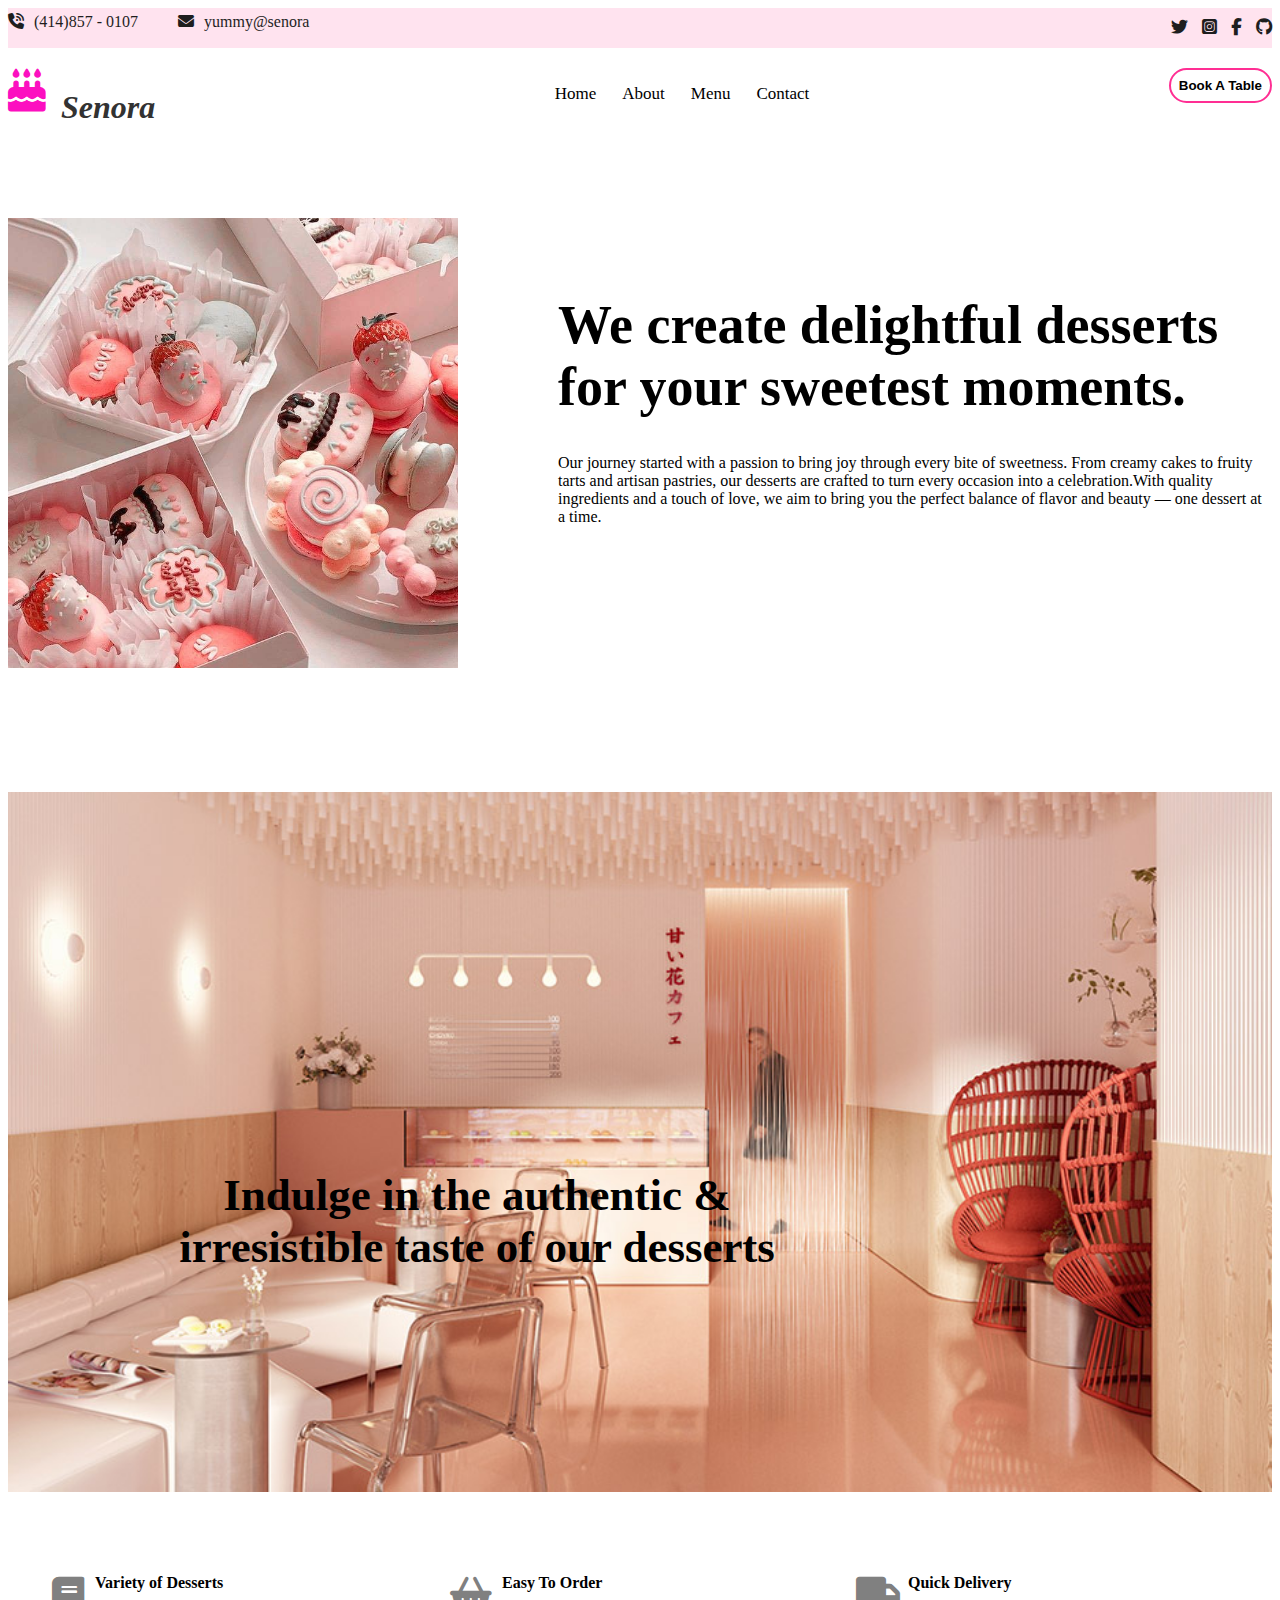
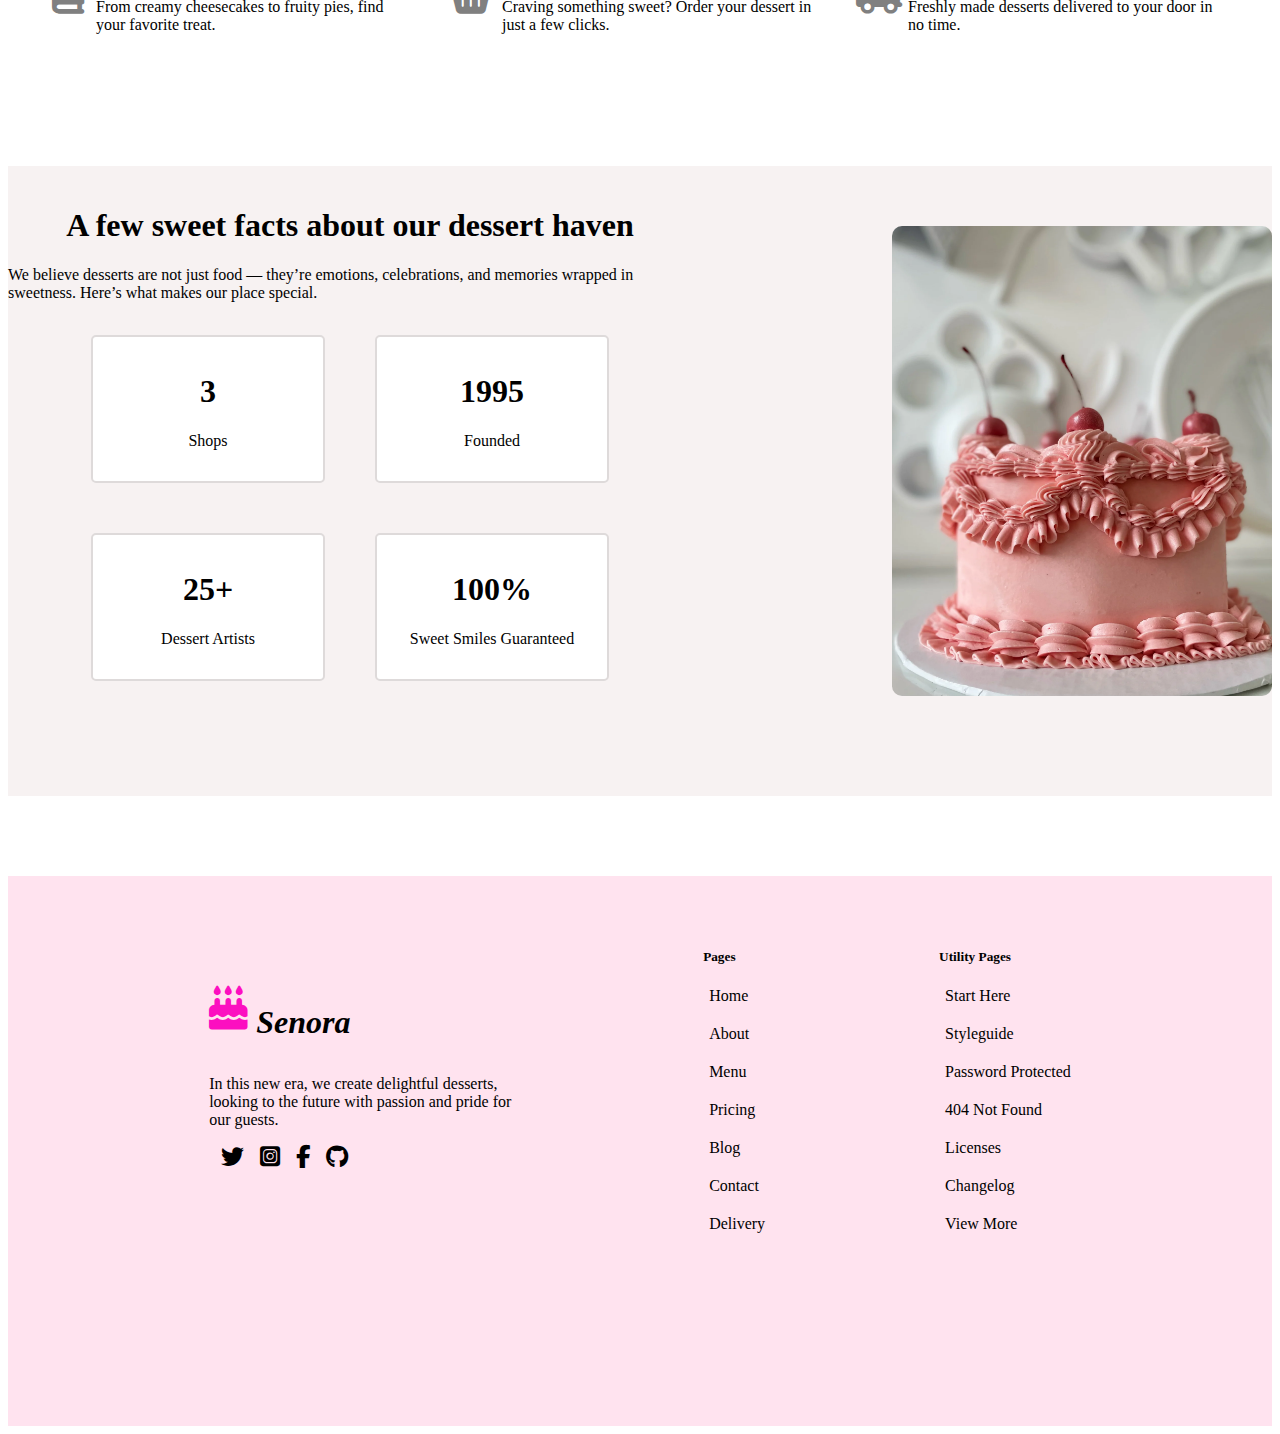
<file: about.html>
<!DOCTYPE html>
<html lang="en">
<head>
    <meta charset="UTF-8">
    <meta name="viewport" content="width=device-width, initial-scale=1.0">
    <title>About</title>
    <link rel="stylesheet" href="about.css">
    <link rel="stylesheet" href="mobileabout.css">
    <link rel="stylesheet" href="tabletabout.css">
     <link rel="stylesheet" href="https://cdnjs.cloudflare.com/ajax/libs/font-awesome/6.7.2/css/all.min.css">
    <link rel="stylesheet" href="https://cdn.jsdelivr.net/npm/bootstrap@4.6.2/dist/css/bootstrap.min.css" integrity="sha384-xOolHFLEh07PJGoPkLv1IbcEPTNtaed2xpHsD9ESMhqIYd0nLMwNLD69Npy4HI+N" crossorigin="anonymous">
</head>
<body>
    <div class = "header-main">
        <div class = "container">
            <div class = "socail-media">
                <div class = "phone">
                    <i class="fa-solid fa-phone-volume"></i>
                    <span>(414)857 - 0107</span>
                </div>

                <div class = "mail">
                  <i class="fa-solid fa-envelope"></i>
                  <span>yummy@senora</span>
                </div>
            </div>
            
            <div class = "fonts">
                <a href="#"><i class="fa-brands fa-twitter"></i></a>
                <a href="#"> <i class="fa-brands fa-square-instagram"></i></a>
                <a href="#"><i class="fa-brands fa-facebook-f"></i></a>
                <a href="#"><i class="fa-brands fa-github"></i></a>
            </div>
        </div>
    </div>

    <div class = "header-big">
        <div class = "container">
            <div class = "main">
              <i class="fa-solid fa-cake-candles"></i>
              <h1>Senora</h1>
            </div>

            <div class = "lists">
                <ul>
                    <li><a href="index.html">Home</a></li>
                    <li><a href="about.html">About</a></li>
                    <li><a href="menu.html">Menu</a></li>
                    <li><a href="contact.html">Contact</a></li>
                </ul>
            </div>

            <div class = "table">
                <button><a href="booktable.html">Book A Table</a></button>
            </div>
        </div>
    </div>


    <div class = "header-middle">
        <div class = "container">
            <div class = "image">
                <img src="desserts.jpg" alt="Desserts">
            </div>

            <div class = "about">
                <h1>We create delightful desserts for your sweetest moments.</h1>
                <p>Our journey started with a passion to bring joy through every bite of sweetness. From creamy cakes to fruity tarts and artisan pastries, our desserts are crafted to turn every occasion into a celebration.With quality ingredients and a touch of love, we aim to bring you the perfect balance of flavor and beauty — one dessert at a time.</p>
            </div>
        </div>
    </div>

    <div class = "dessert-place">
        <div class = "image-place">
            <img src="place.jpg" alt="Place">
        </div>

        <div class = "text">
            <h2>Indulge in the authentic & irresistible taste of our desserts</h2>
        </div>

        <div class = "three-main">
            
            <div class = "variable">
                <i class="fa-solid fa-book"></i>
                <p>Variety of Desserts</p>
                <span>From creamy cheesecakes to fruity pies, find your favorite treat.</span>
            </div>

            <div class = "order">
                <i class="fa-solid fa-basket-shopping"></i>
                <p>Easy To Order </p>
                <span>Craving something sweet? Order your dessert in just a few clicks.</span>
            </div>

            <div class = "quick">
                <i class="fa-solid fa-truck"></i>
                <p>Quick Delivery </p>
                <span>Freshly made desserts delivered to your door in no time.</span>
            </div>
        </div>

        <div class = "header-small">
            <div class = "container">
                <div class = "sweet-fact">
                    <h1>A few sweet facts about our dessert haven</h1>
                    <p>We believe desserts are not just food — they’re emotions, celebrations, and memories wrapped in sweetness. Here’s what makes our place special.</p>
                    <div class = "cards">
                        <div class = "first">
                            <div class = "shops">
                              <h1>3</h1>
                              <p>Shops</p>
                            </div>

                            <div class = "founded">
                              <h1>1995</h1>
                              <p>Founded</p>
                            </div>

                        </div>

                        <div class = "second">
                            <div class = "artists">
                              <h1> 25+</h1>
                              <p>Dessert Artists</p>
                            </div>

                            <div class = "smile">
                              <h1>100%</h1>
                              <p>Sweet Smiles Guaranteed</p>
                            </div>
                        </div>
                    </div>
                </div>

                <div class = "desserts-image">
                    <img src="cake.webp" alt="" width="380px" height="470px">
                </div>
            </div> 
        </div>
    </div>

    <div class = "finally">
        <div class = "header-final">
            <div class = "cake-candles">
                <i class="fa-solid fa-cake-candles"></i>
                <h1>Senora</h1>
            </div>
            <p>In this new era, we create delightful desserts, looking to the future with passion and pride for our guests.</p>
            <div class = "socail-media-fonts">
                <a href="#"><i class="fa-brands fa-twitter"></i></a>
                <a href="#"> <i class="fa-brands fa-square-instagram"></i></a>
                <a href="#"><i class="fa-brands fa-facebook-f"></i></a>
                <a href="#"><i class="fa-brands fa-github"></i></a>
            </div>
        </div>

        <div class = "result">
            <div class = "page">
            <h5>Pages</h5>
            <ul>
                <li>Home</li>
                <li>About</li>
                <li>Menu</li>
                <li>Pricing</li>
                <li>Blog</li>
                <li>Contact</li>
                <li>Delivery</li>
            </ul>
        </div>

        <div class = "utility-pages">
            <h5>Utility Pages</h5>
            <ul>
                <li>Start Here</li>
                <li>Styleguide</li>
                <li>Password Protected</li>
                <li>404 Not Found</li>
                <li>Licenses</li>
                <li>Changelog</li>
                <li>View More</li>
            </ul>
        </div>
        </div>
    </div>

    












    <script src="https://cdn.jsdelivr.net/npm/jquery@3.5.1/dist/jquery.slim.min.js" integrity="sha384-DfXdz2htPH0lsSSs5nCTpuj/zy4C+OGpamoFVy38MVBnE+IbbVYUew+OrCXaRkfj" crossorigin="anonymous"></script>
<script src="https://cdn.jsdelivr.net/npm/popper.js@1.16.1/dist/umd/popper.min.js" integrity="sha384-9/reFTGAW83EW2RDu2S0VKaIzap3H66lZH81PoYlFhbGU+6BZp6G7niu735Sk7lN" crossorigin="anonymous"></script>
<script src="https://cdn.jsdelivr.net/npm/bootstrap@4.6.2/dist/js/bootstrap.min.js" integrity="sha384-+sLIOodYLS7CIrQpBjl+C7nPvqq+FbNUBDunl/OZv93DB7Ln/533i8e/mZXLi/P+" crossorigin="anonymous"></script>

</body>
</file>
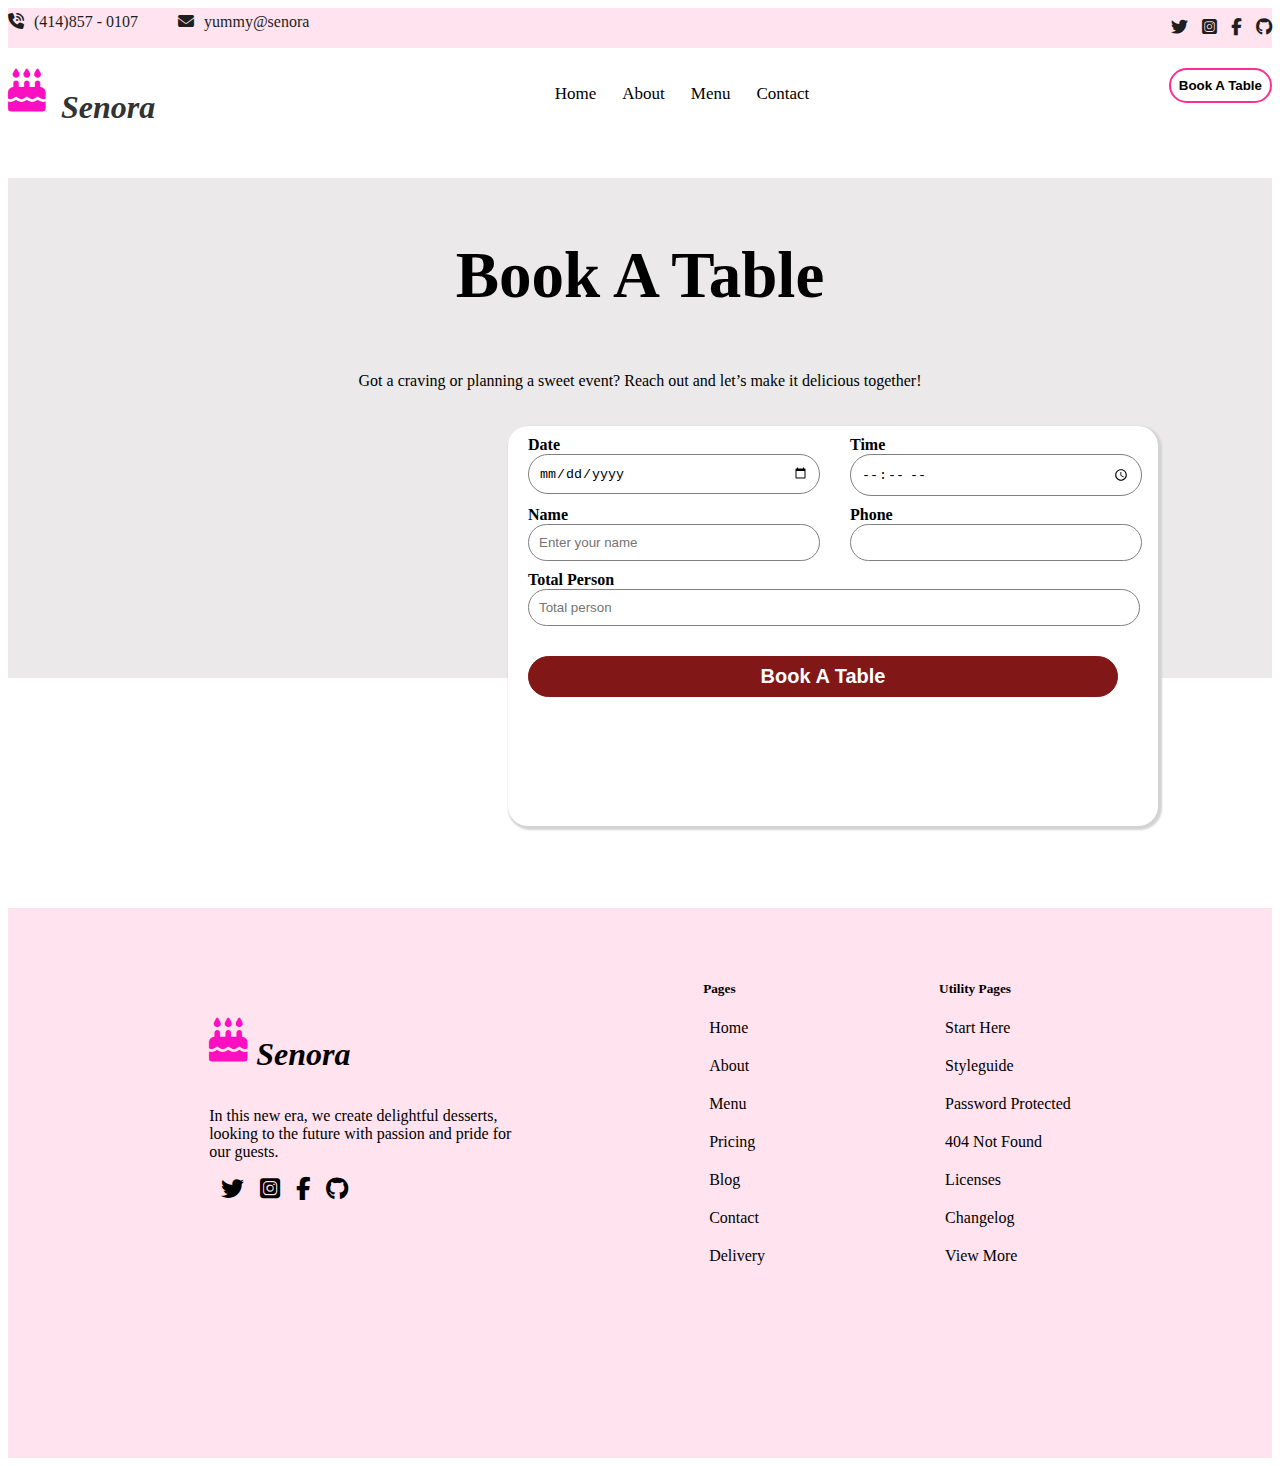
<file: booktable.html>
<!DOCTYPE html>
<html lang="en">
<head>
    <meta charset="UTF-8">
    <meta name="viewport" content="width=device-width, initial-scale=1.0">
    <title>Book A Table</title>
    <link rel="stylesheet" href="booktable.html">
    <link rel="stylesheet" href="booktable.css">
    <link rel="stylesheet" href="mobilebooktable.css">
    <link rel="stylesheet" href="tabletbooktable.css">
    <link rel="stylesheet" href="https://cdnjs.cloudflare.com/ajax/libs/font-awesome/6.7.2/css/all.min.css">
    <link rel="stylesheet" href="https://cdn.jsdelivr.net/npm/bootstrap@4.6.2/dist/css/bootstrap.min.css" integrity="sha384-xOolHFLEh07PJGoPkLv1IbcEPTNtaed2xpHsD9ESMhqIYd0nLMwNLD69Npy4HI+N" crossorigin="anonymous">
</head>
<body>
     <div class = "header-main">
        <div class = "container">
            <div class = "socail-media">
                <div class = "phone">
                    <i class="fa-solid fa-phone-volume"></i>
                    <span>(414)857 - 0107</span>
                </div>

                <div class = "mail">
                  <i class="fa-solid fa-envelope"></i>
                  <span>yummy@senora</span>
                </div>
            </div>
            
            <div class = "fonts">
                <a href="#"><i class="fa-brands fa-twitter"></i></a>
                <a href="#"> <i class="fa-brands fa-square-instagram"></i></a>
                <a href="#"><i class="fa-brands fa-facebook-f"></i></a>
                <a href="#"><i class="fa-brands fa-github"></i></a>
            </div>
        </div>
    </div>

    <div class = "header-big">
        <div class = "container">
            <div class = "main">
              <i class="fa-solid fa-cake-candles"></i>
              <h1>Senora</h1>
            </div>

            <div class = "lists">
                <ul>
                    <li><a href="index.html">Home</a></li>
                    <li><a href="about.html">About</a></li>
                    <li><a href="menu.html">Menu</a></li>
                    <li><a href="contact.html">Contact</a></li>
                </ul>
            </div>

            <div class = "table">
                <button><a href="booktable.html">Book A Table</a></button>
            </div>
        </div>
    </div>



    <div class = "contact-us">
        <div class = "header-contact">
            <h1>Book A Table</h1>
            <p>Got a craving or planning a sweet event? Reach out and let’s make it delicious together!</p>
        </div>
        <div class = "form">

            <div class = "header-input">
                <div class = "date">
                    <label for="date">Date</label>
                    <input type="date" id="date">
                </div>
                <div class = "time">
                    <label for="time">Time</label>
                    <input type="time" name="time" id="time">
                </div>
            </div>

             <div class = "name-phone">
                <div class = "name">
                    <label for="name">Name</label>
                    <input type="text" id="name" placeholder="Enter your name">
                </div>
                <div class = "phone">
                    <label for="phone">Phone</label>
                    <input type="tel" name="phone" id="phone">
                </div>
            </div>

            <div class = "total-person">
                <div class = "person">
                    <label for="person">Total Person</label>
                    <input type="text" name="person" id="person" placeholder="Total person">
                </div>
            </div>

            <div class = "button">
                <button>Book A Table</button>
            </div>
        </div>
    </div>


    <div class = "finally">
        <div class = "header-final">
            <div class = "cake-candles">
                <i class="fa-solid fa-cake-candles"></i>
                <h1>Senora</h1>
            </div>
            <p>In this new era, we create delightful desserts, looking to the future with passion and pride for our guests.</p>
            <div class = "socail-media-fonts">
                <a href="#"><i class="fa-brands fa-twitter"></i></a>
                <a href="#"> <i class="fa-brands fa-square-instagram"></i></a>
                <a href="#"><i class="fa-brands fa-facebook-f"></i></a>
                <a href="#"><i class="fa-brands fa-github"></i></a>
            </div>
        </div>

        <div class = "result">
            <div class = "page">
            <h5>Pages</h5>
            <ul>
                <li>Home</li>
                <li>About</li>
                <li>Menu</li>
                <li>Pricing</li>
                <li>Blog</li>
                <li>Contact</li>
                <li>Delivery</li>
            </ul>
        </div>

        <div class = "utility-pages">
            <h5>Utility Pages</h5>
            <ul>
                <li>Start Here</li>
                <li>Styleguide</li>
                <li>Password Protected</li>
                <li>404 Not Found</li>
                <li>Licenses</li>
                <li>Changelog</li>
                <li>View More</li>
            </ul>
        </div>

        </div>
    </div>


    <script src="https://cdn.jsdelivr.net/npm/jquery@3.5.1/dist/jquery.slim.min.js" integrity="sha384-DfXdz2htPH0lsSSs5nCTpuj/zy4C+OGpamoFVy38MVBnE+IbbVYUew+OrCXaRkfj" crossorigin="anonymous"></script>
<script src="https://cdn.jsdelivr.net/npm/popper.js@1.16.1/dist/umd/popper.min.js" integrity="sha384-9/reFTGAW83EW2RDu2S0VKaIzap3H66lZH81PoYlFhbGU+6BZp6G7niu735Sk7lN" crossorigin="anonymous"></script>
<script src="https://cdn.jsdelivr.net/npm/bootstrap@4.6.2/dist/js/bootstrap.min.js" integrity="sha384-+sLIOodYLS7CIrQpBjl+C7nPvqq+FbNUBDunl/OZv93DB7Ln/533i8e/mZXLi/P+" crossorigin="anonymous"></script>
</body>
</html>
</file>
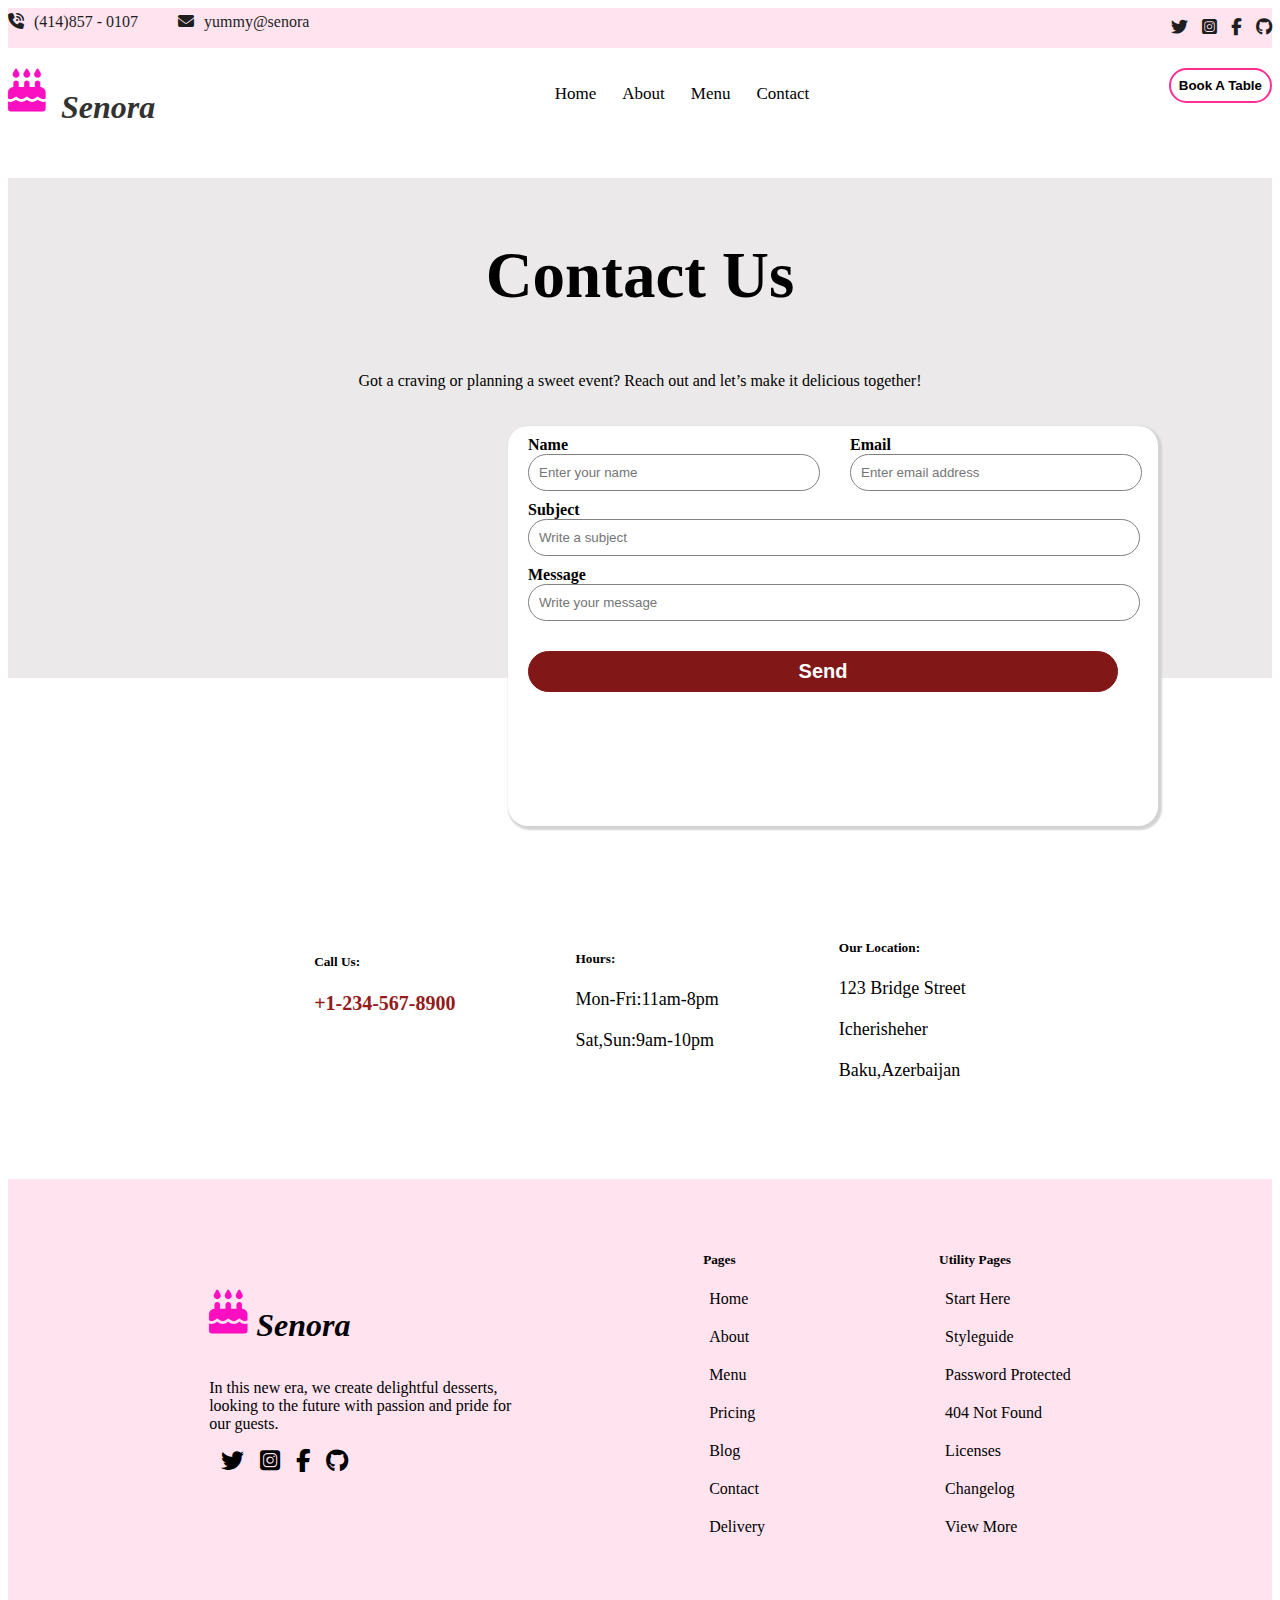
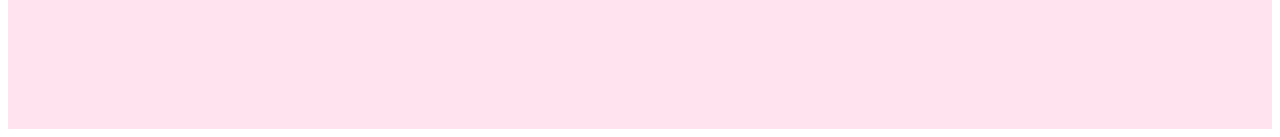
<file: contact.html>
<!DOCTYPE html>
<html lang="en">
<head>
    <meta charset="UTF-8">
    <meta name="viewport" content="width=device-width, initial-scale=1.0">
    <title>Contact</title>
    <link rel="stylesheet" href="contact.html">
    <link rel="stylesheet" href="contact.css">
    <link rel="stylesheet" href="mobilecontact.css">
    <link rel="stylesheet" href="tabletcontact.css">
    <link rel="stylesheet" href="https://cdnjs.cloudflare.com/ajax/libs/font-awesome/6.7.2/css/all.min.css">
    <link rel="stylesheet" href="https://cdn.jsdelivr.net/npm/bootstrap@4.6.2/dist/css/bootstrap.min.css" integrity="sha384-xOolHFLEh07PJGoPkLv1IbcEPTNtaed2xpHsD9ESMhqIYd0nLMwNLD69Npy4HI+N" crossorigin="anonymous">
</head>
<body>
     <div class = "header-main">
        <div class = "container">
            <div class = "socail-media">
                <div class = "phone">
                    <i class="fa-solid fa-phone-volume"></i>
                    <span>(414)857 - 0107</span>
                </div>

                <div class = "mail">
                  <i class="fa-solid fa-envelope"></i>
                  <span>yummy@senora</span>
                </div>
            </div>
            
            <div class = "fonts">
                <a href="#"><i class="fa-brands fa-twitter"></i></a>
                <a href="#"> <i class="fa-brands fa-square-instagram"></i></a>
                <a href="#"><i class="fa-brands fa-facebook-f"></i></a>
                <a href="#"><i class="fa-brands fa-github"></i></a>
            </div>
        </div>
    </div>

    <div class = "header-big">
        <div class = "container">
            <div class = "main">
              <i class="fa-solid fa-cake-candles"></i>
              <h1>Senora</h1>
            </div>

            <div class = "lists">
                <ul>
                    <li><a href="index.html">Home</a></li>
                    <li><a href="about.html">About</a></li>
                    <li><a href="menu.html">Menu</a></li>
                    <li><a href="contact.html">Contact</a></li>
                </ul>
            </div>

            <div class = "table">
                <button><a href="booktable.html">Book A Table</a></button>
            </div>
        </div>
    </div>



    <div class = "contact-us">
        <div class = "header-contact">
            <h1>Contact Us</h1>
            <p>Got a craving or planning a sweet event? Reach out and let’s make it delicious together!</p>
        </div>
        <div class = "form">

            <div class = "header-input">
                <div class = "name">
                    <label for="name">Name</label>
                    <input type="text" placeholder="Enter your name" id="name" >
                </div>
                <div class = "email">
                    <label for="email">Email</label>
                    <input type="text" placeholder="Enter email address">
                </div>
            </div>

            <div class = "textmessage">
                <div class = "subject">
                    <label for="subject">Subject</label>
                    <input type="text" placeholder="Write a subject" id="subject">
                </div>
                <div class = "message">
                    <label for="message">Message</label>
                    <input type="text" placeholder="Write your message" id="message">
                </div>
            </div>

            <div class = "button">
                <button>Send</button>
            </div>

        </div>
    </div>


    <div class = "contact-about">
        <div class = "call">
            <h5>Call Us:</h5>
            <p>+1-234-567-8900</p>
        </div>

        <div class = "hours">
            <h5>Hours:</h5>
            <p>Mon-Fri:11am-8pm</p>
            <p>Sat,Sun:9am-10pm</p>
        </div>

        <div class = "location">
            <h5>Our Location:</h5>
            <p>123 Bridge Street</p>
            <p>Icherisheher</p>
            <p>Baku,Azerbaijan</p>
        </div>
    </div>

    <div class = "finally">
        <div class = "header-final">
            <div class = "cake-candles">
                <i class="fa-solid fa-cake-candles"></i>
                <h1>Senora</h1>
            </div>
            <p>In this new era, we create delightful desserts, looking to the future with passion and pride for our guests.</p>
            <div class = "socail-media-fonts">
                <a href="#"><i class="fa-brands fa-twitter"></i></a>
                <a href="#"> <i class="fa-brands fa-square-instagram"></i></a>
                <a href="#"><i class="fa-brands fa-facebook-f"></i></a>
                <a href="#"><i class="fa-brands fa-github"></i></a>
            </div>
        </div>

        <div class = "result">
            <div class = "page">
            <h5>Pages</h5>
            <ul>
                <li>Home</li>
                <li>About</li>
                <li>Menu</li>
                <li>Pricing</li>
                <li>Blog</li>
                <li>Contact</li>
                <li>Delivery</li>
            </ul>
        </div>

        <div class = "utility-pages">
            <h5>Utility Pages</h5>
            <ul>
                <li>Start Here</li>
                <li>Styleguide</li>
                <li>Password Protected</li>
                <li>404 Not Found</li>
                <li>Licenses</li>
                <li>Changelog</li>
                <li>View More</li>
            </ul>
        </div>

        </div>
    </div>


    <script src="https://cdn.jsdelivr.net/npm/jquery@3.5.1/dist/jquery.slim.min.js" integrity="sha384-DfXdz2htPH0lsSSs5nCTpuj/zy4C+OGpamoFVy38MVBnE+IbbVYUew+OrCXaRkfj" crossorigin="anonymous"></script>
<script src="https://cdn.jsdelivr.net/npm/popper.js@1.16.1/dist/umd/popper.min.js" integrity="sha384-9/reFTGAW83EW2RDu2S0VKaIzap3H66lZH81PoYlFhbGU+6BZp6G7niu735Sk7lN" crossorigin="anonymous"></script>
<script src="https://cdn.jsdelivr.net/npm/bootstrap@4.6.2/dist/js/bootstrap.min.js" integrity="sha384-+sLIOodYLS7CIrQpBjl+C7nPvqq+FbNUBDunl/OZv93DB7Ln/533i8e/mZXLi/P+" crossorigin="anonymous"></script>
</body>
</html>
</file>
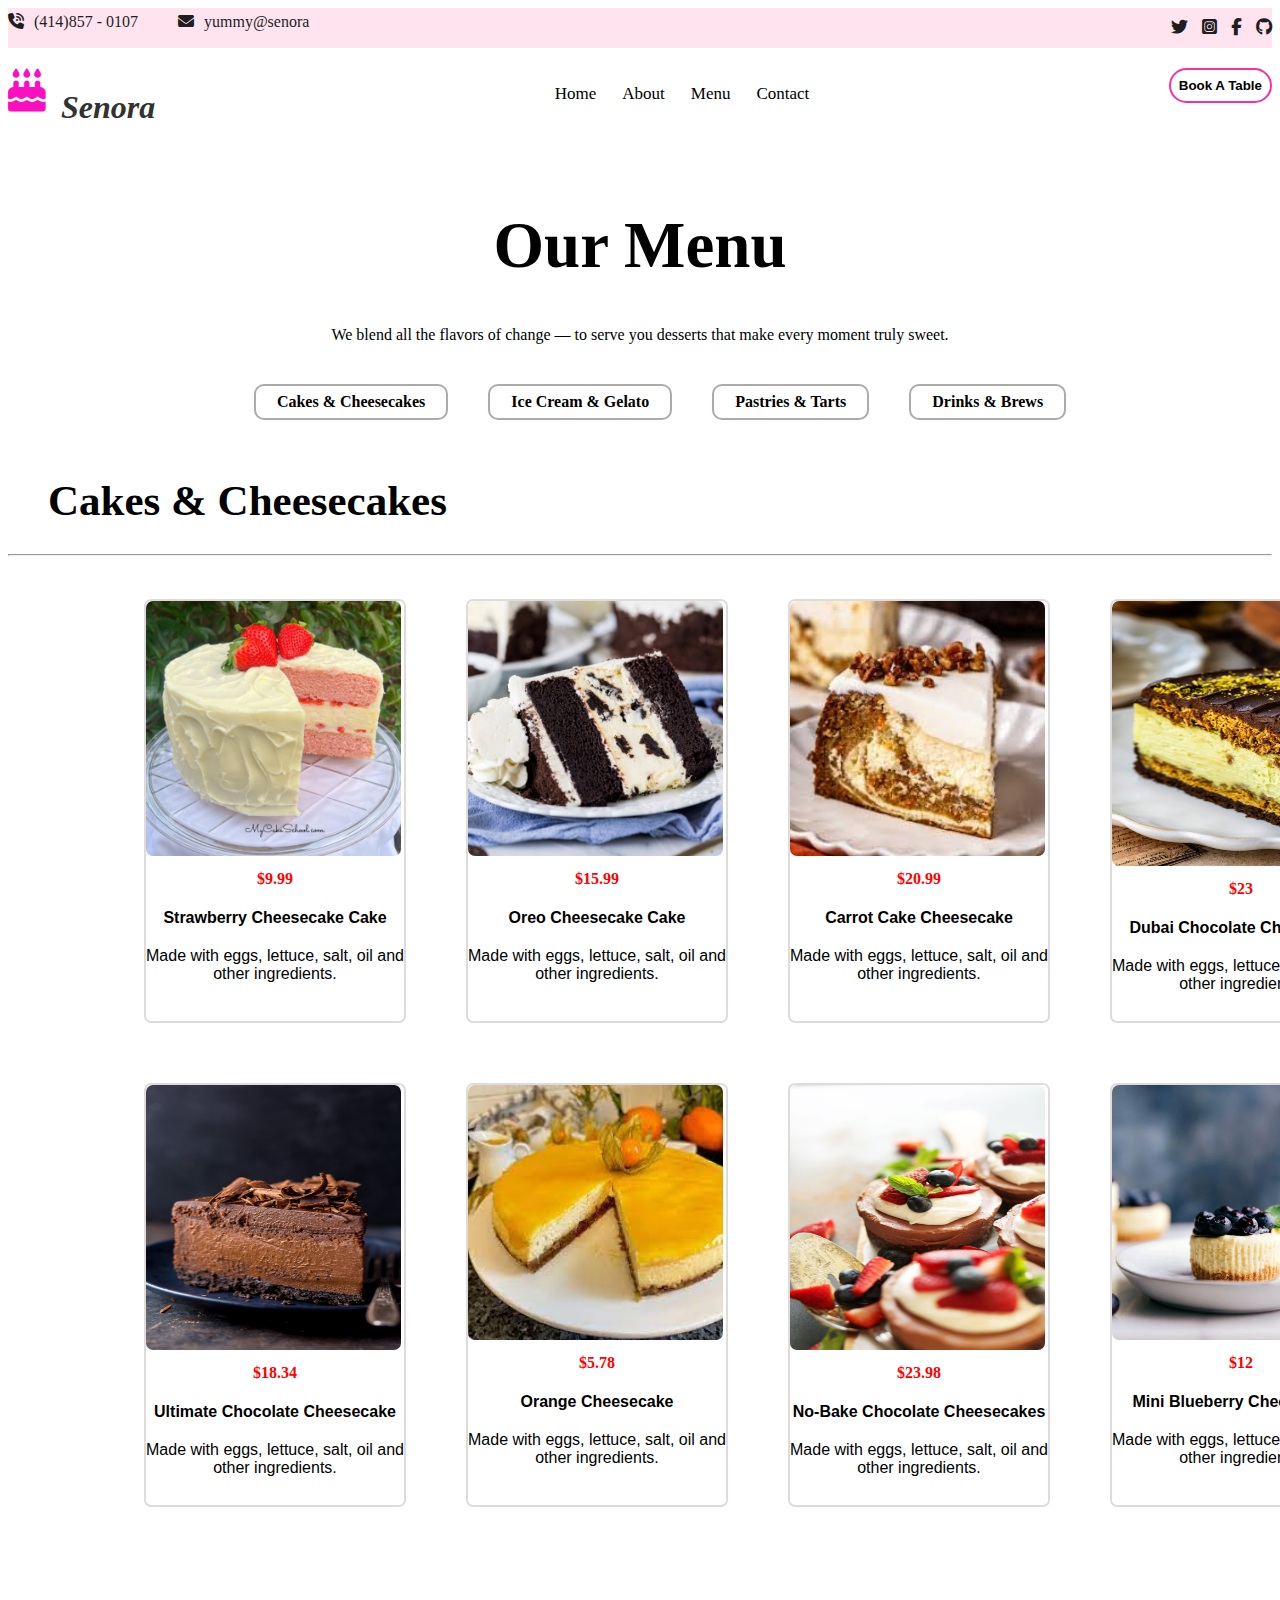
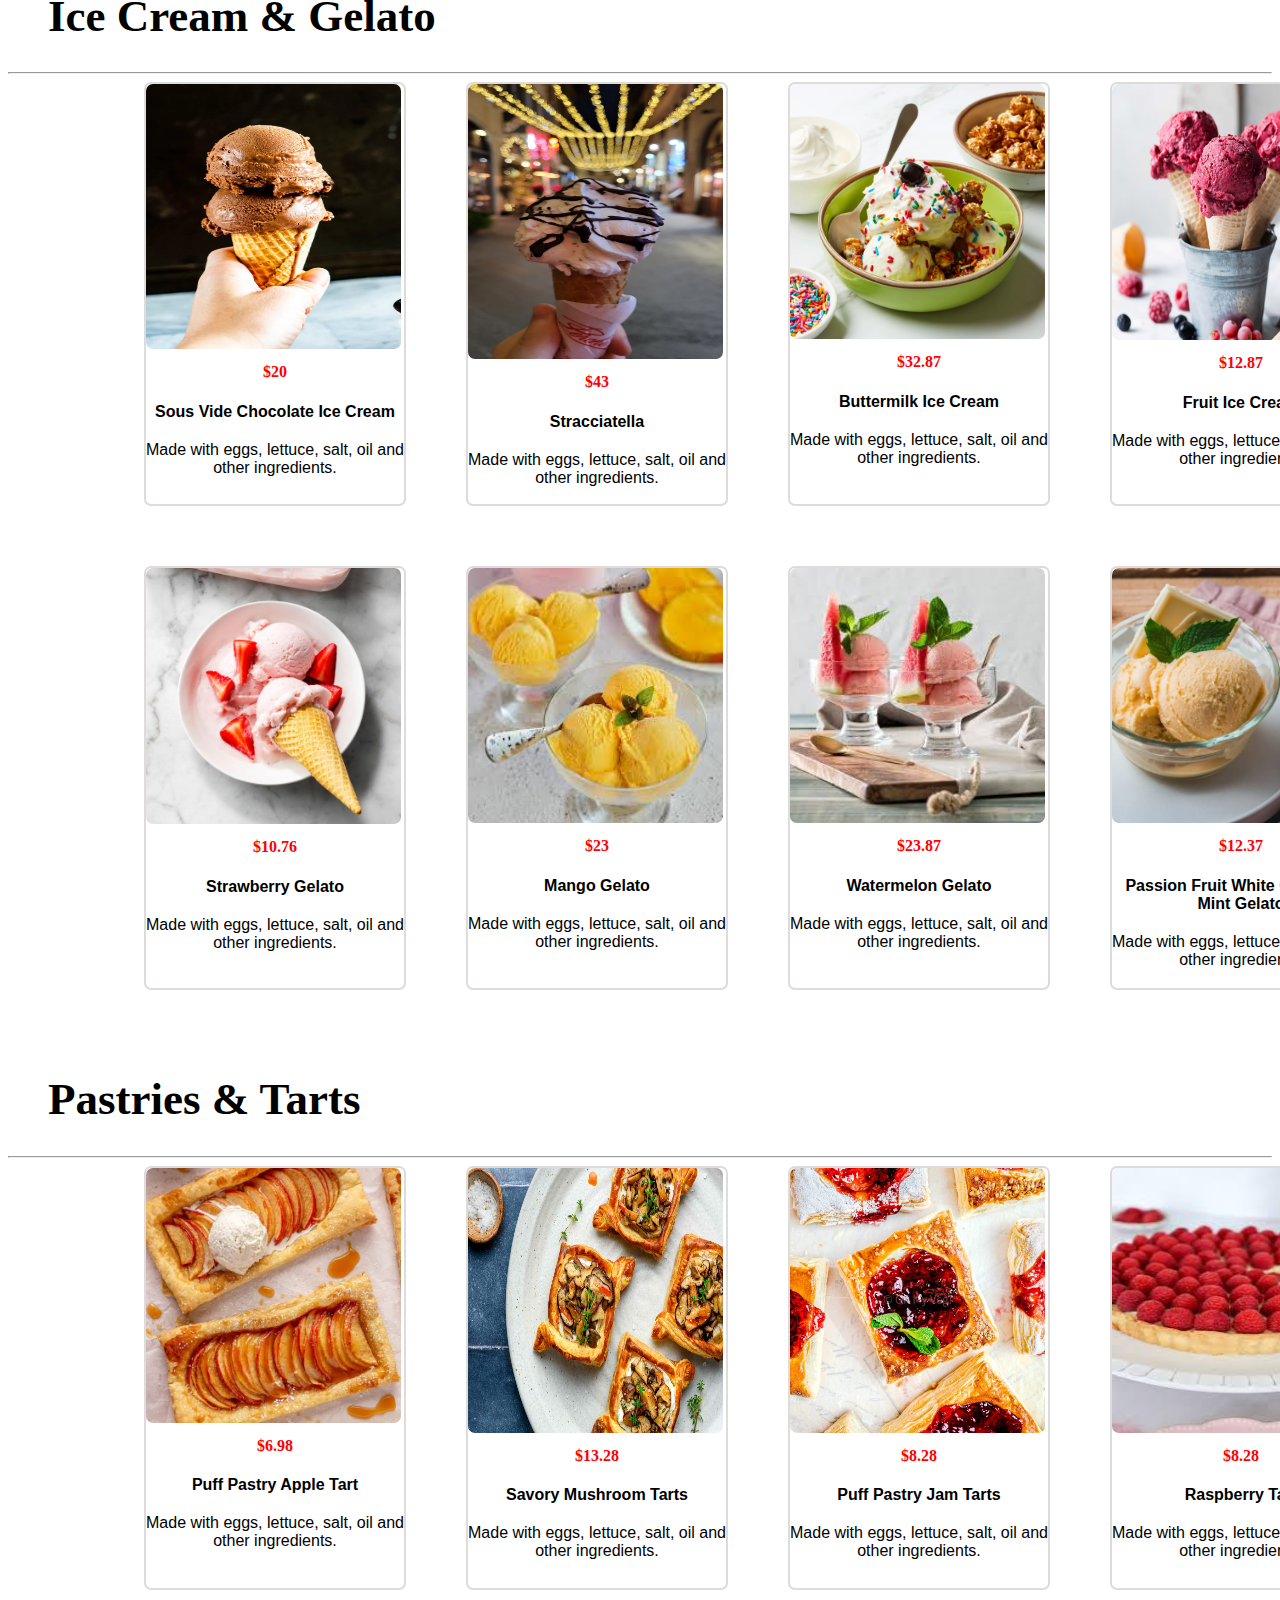
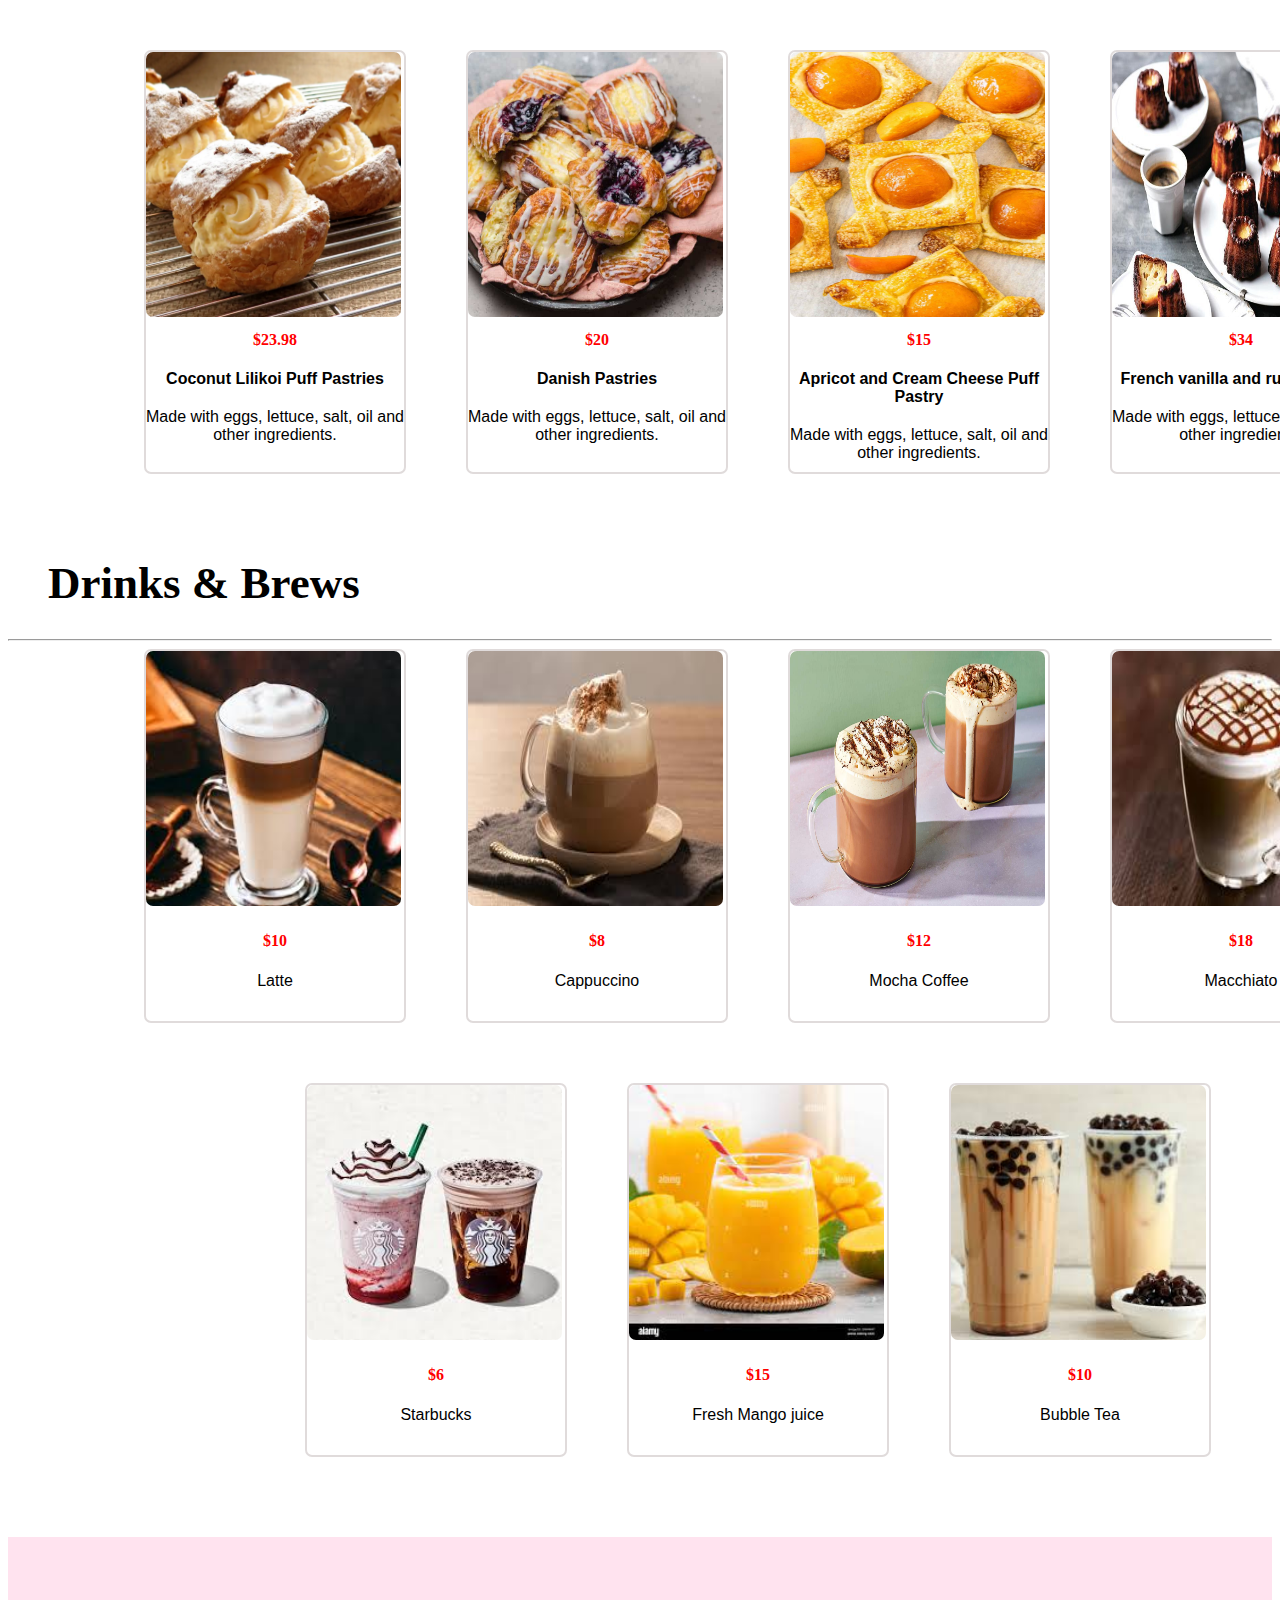
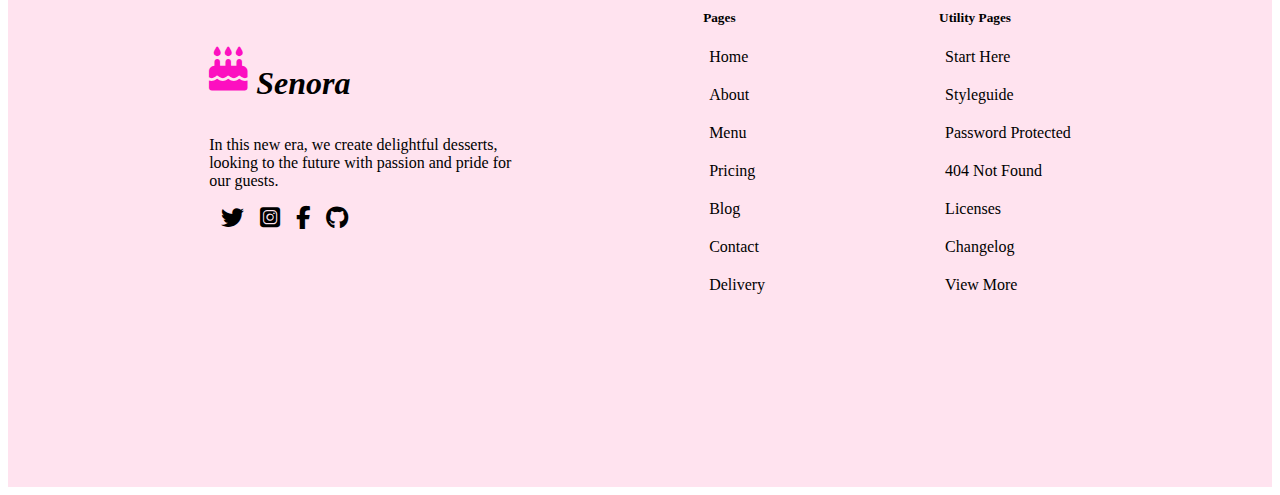
<file: menu.html>
<!DOCTYPE html>
<html lang="en">
<head>
    <meta charset="UTF-8">
    <meta name="viewport" content="width=device-width, initial-scale=1.0">
    <title>Menu</title>
    <link rel="stylesheet" href="menu.css">
    <link rel="stylesheet" href="menu.html">
    <link rel="stylesheet" href="mobilemenu.css">
    <link rel="stylesheet" href="tabletmenu.css">
    <link rel="stylesheet" href="https://cdnjs.cloudflare.com/ajax/libs/font-awesome/6.7.2/css/all.min.css">
    <link rel="stylesheet" href="https://cdn.jsdelivr.net/npm/bootstrap@4.6.2/dist/css/bootstrap.min.css" integrity="sha384-xOolHFLEh07PJGoPkLv1IbcEPTNtaed2xpHsD9ESMhqIYd0nLMwNLD69Npy4HI+N" crossorigin="anonymous">
</head>
<body>
     <div class = "header-main">
        <div class = "container">
            <div class = "socail-media">
                <div class = "phone">
                    <i class="fa-solid fa-phone-volume"></i>
                    <span>(414)857 - 0107</span>
                </div>

                <div class = "mail">
                  <i class="fa-solid fa-envelope"></i>
                  <span>yummy@senora</span>
                </div>
            </div>
            
            <div class = "fonts">
                <a href="#"><i class="fa-brands fa-twitter"></i></a>
                <a href="#"> <i class="fa-brands fa-square-instagram"></i></a>
                <a href="#"><i class="fa-brands fa-facebook-f"></i></a>
                <a href="#"><i class="fa-brands fa-github"></i></a>
            </div>
        </div>
    </div>

    <div class = "header-big">
        <div class = "container">
            <div class = "main">
              <i class="fa-solid fa-cake-candles"></i>
              <h1>Senora</h1>
            </div>

            <div class = "lists">
                <ul>
                    <li><a href="index.html">Home</a></li>
                    <li><a href="about.html">About</a></li>
                    <li><a href="menu.html">Menu</a></li>
                    <li><a href="contact.html">Contact</a></li>
                </ul>
            </div>

            <div class = "table">
                <button><a href="booktable.html">Book A Table</a></button>
            </div>
        </div>
    </div>


    <div class = "our-menu">
        <h1>Our Menu</h1>
        <p>We blend all the flavors of change — to serve you desserts that make every moment truly sweet.</p>
        <div class = "menus">
            <ul>
                <li><a href="#cakes">Cakes & Cheesecakes</a></li>
                <li><a href="#icecream"> Ice Cream & Gelato</a></li>
                <li><a href="#pastries">Pastries & Tarts</a></li>
                <li><a href="#drinks">Drinks & Brews</a></li>
            </ul>
        </div>
    </div>


    <section id = "cakes">
        <h1>Cakes & Cheesecakes</h1>
        <hr>
        <div class = "cakes-cheescakes">
            <div class = "strawberry">
              <img src="strawberry.jpg" alt="Strawberry-cheescake" width="255px">
              <h4>$9.99</h4>
              <p>Strawberry Cheesecake Cake</p>
              <p>Made with eggs, lettuce, salt, oil and other ingredients.</p>
            </div>
            
            <div class = "oreo">
                <img src="oreo.jpg" alt="Oreo-cheescake" width="255px"> 
                <h4>$15.99</h4>
                <p>Oreo Cheesecake Cake</p>
                <p>Made with eggs, lettuce, salt, oil and other ingredients.</p>
            </div>

            <div class = "carrot">
                <img src="Carrot.jpeg" alt="Carrot-cheescake" width="255px">
                <h4>$20.99</h4>
                <p>Carrot Cake Cheesecake</p>
                <p>Made with eggs, lettuce, salt, oil and other ingredients.</p>
            </div>
            
            <div class = "dubai">
                <img src="dubai.jpg" alt="Dubai-cheescake" width="255px" height="265px">
                <h4>$23</h4>
                <p>Dubai Chocolate Cheesecake</p>
                <p>Made with eggs, lettuce, salt, oil and other ingredients.</p>
            </div>

            <div class = "chocolate">
                <img src="chocolate.jpg" alt="Chocolate-cheescake" width="255px" height="265px">
                <h4>$18.34</h4>
                <p>Ultimate Chocolate Cheesecake</p>
                <p>Made with eggs, lettuce, salt, oil and other ingredients.</p>
            </div>

            <div class = "orange">
                <img src="orange.jpeg" alt="Orange-cheescake" width="255px">
                <h4>$5.78</h4>
                <p>Orange Cheesecake</p>
                <p>Made with eggs, lettuce, salt, oil and other ingredients.</p>
            </div>

            <div class = "no-vegan">
                <img src="No bake.jpg" alt="No Bake" width="255px" height="265px">
                <h4>$23.98</h4>
                <p>No-Bake Chocolate Cheesecakes</p>
                <p>Made with eggs, lettuce, salt, oil and other ingredients.</p>
            </div>

            <div class = "blueberry">
                <img src="mini bluberry.webp" alt="Mini Blueberry" width="255px">
                <h4>$12</h4>
                <p>Mini Blueberry Cheesecakes</p>
                <p>Made with eggs, lettuce, salt, oil and other ingredients.</p>
            </div>
        </div>
    </section>


    <section id = "icecream">
         <h1>Ice Cream & Gelato</h1>
         <hr>
        <div class = "icecream">
            <div class = "chocolateicecream">
                <img src="chocolate icecream.webp" alt="Sous Vide Chocolate Ice Cream" width="255px" height="265px">
                <h4>$20</h4>
                <p>Sous Vide Chocolate Ice Cream</p>
                <p>Made with eggs, lettuce, salt, oil and other ingredients.</p>
            </div>

            <div class = "stracciatella">
                <img src="stracciatella.jpg" alt="Stracciatella" width="255px" height="275px">
                <h4>$43</h4>
                <p>Stracciatella</p>
                <p>Made with eggs, lettuce, salt, oil and other ingredients.</p>
            </div>

            <div class = "buttermilk">
                <img src="buttermilk.webp" alt="Buttermilk Ice Cream" width="255px">
                <h4>$32.87</h4>
                <p>Buttermilk Ice Cream</p>
                <p>Made with eggs, lettuce, salt, oil and other ingredients.</p>
            </div>

            <div class = "fruit">
                <img src="fruit.avif" alt="Fruit Ice Cream" width="255px"  height="256px">
                <h4>$12.87</h4>
                <p>Fruit Ice Cream</p>
                <p>Made with eggs, lettuce, salt, oil and other ingredients.</p>
            </div>

            <div class = "strawberry-gelato">
                <img src="strawgelato.jpg" alt="Strawberry Gelato" width="255px"  height="256px">
                <h4>$10.76</h4>
                <p>Strawberry Gelato</p>
                <p>Made with eggs, lettuce, salt, oil and other ingredients.</p>
            </div>

            <div class = "mango">
                <img src="mango.jpeg" alt="Mango Gelato" width="255px">
                <h4>$23</h4>
                <p>Mango Gelato</p>
                <p>Made with eggs, lettuce, salt, oil and other ingredients.</p>
            </div>

            <div class = "watermelon">
                <img src="watermelon.jpeg" alt="Watermelon Gelato" width="255px">
                <h4>$23.87</h4>
                <p>Watermelon Gelato</p>
                <p>Made with eggs, lettuce, salt, oil and other ingredients.</p>
            </div>

             <div class = "whitechocolate">
                <img src="white.webp" alt="Passion Fruit White Chocolate Mint Gelato" width="255px" height="255px">
                <h4>$12.37</h4>
                <p>Passion Fruit White Chocolate Mint Gelato</p>
                <p>Made with eggs, lettuce, salt, oil and other ingredients.</p>
            </div>
        </div>
    </section>

    <section id = "pastries">
        <h1>Pastries & Tarts</h1>
        <hr>
        <div class = "pastries">
            <div class = "apple-tart">
                <img src="apple tart.jpg" alt="Puff Pastry Apple Tart" width="255px">
                <h4>$6.98</h4>
                <p>Puff Pastry Apple Tart</p>
                <p>Made with eggs, lettuce, salt, oil and other ingredients.</p>
            </div>

            <div class = "mushroom">
                <img src="mushroom.jpg" alt="Savory Mushroom Tarts" width="255px" height="265px">
                <h4>$13.28</h4>
                <p>Savory Mushroom Tarts</p>
                <p>Made with eggs, lettuce, salt, oil and other ingredients.</p>
            </div>

            <div class = "jam">
                <img src="jam.jpg" alt="Puff Pastry Jam Tarts" width="255px" height="265px">
                <h4>$8.28</h4>
                <p>Puff Pastry Jam Tarts</p>
                <p>Made with eggs, lettuce, salt, oil and other ingredients.</p>
            </div>

            <div class = "rastberry">
                <img src="raspberry.jpeg" alt="Raspberry Tart" width="255px" height="265px">
                <h4>$8.28</h4>
                <p>Raspberry Tart</p>
                <p>Made with eggs, lettuce, salt, oil and other ingredients.</p>
            </div>

            <div class = "coconut">
                <img src="coconut.webp" alt="Coconut Lilikoi Puff Pastries" width="255px" height="265px">
                <h4>$23.98</h4>
                <p>Coconut Lilikoi Puff Pastries</p>
                <p>Made with eggs, lettuce, salt, oil and other ingredients.</p>
            </div>

            <div class = "danish">
                <img src="danish.jpg" alt="Danish Pastries" width="255px" height="265px">
                <h4>$20</h4>
                <p>Danish Pastries</p>
                <p>Made with eggs, lettuce, salt, oil and other ingredients.</p>
            </div>

            <div class = "apricot">
                <img src="apriot.jpg" alt="Apricot and Cream Cheese Puff Pastry" width="255px" height="265px">
                <h4>$15</h4>
                <p>Apricot and Cream Cheese Puff Pastry</p>
                <p>Made with eggs, lettuce, salt, oil and other ingredients.</p>
            </div>

            <div class = "rum">
                <img src="rum.jpg" alt="French vanilla and rum pastries" width="255px" height="265px">
                <h4>$34</h4>
                <p>French vanilla and rum pastries</p>
                <p>Made with eggs, lettuce, salt, oil and other ingredients.</p>
            </div>
        </div>
    </section>

    <section id = "drinks">
        <h1>Drinks & Brews</h1>
        <hr>
        <div class = "drinks">
            <div class = "latte">
                <img src="latte.jpeg" alt="Latte" width="255px">
                <h4>$10</h4>
                <p>Latte</p>
            </div>

            <div class = "cappuccino">
                <img src="cappuccino.jpeg" alt="Cappuccino" width="255px" height="255px">
                <h4>$8</h4>
                <p>Cappuccino</p>
            </div>

            <div class = "mocha">
                <img src="mocha.jpg" alt="Mocha Coffee" width="255px" height="255px">
                <h4>$12</h4>
                <p>Mocha Coffee</p>
            </div>

            <div class = "macchiato">
                <img src="macchiato.jpeg" alt="Macchiato" width="255px" height="255px">
                <h4>$18</h4>
                <p>Macchiato</p>
            </div>

            <div class = "starbucks">
                <img src="starbucks.jpeg" alt="Starbucks" width="255px" height="255px">
                <h4>$6</h4>
                <p>Starbucks</p>
            </div>

            <div class = "mango-cold">
                <img src="mangocold.jpeg" alt="Fresh Mango juice" width="255px" height="255px">
                <h4>$15</h4>
                <p>Fresh Mango juice</p>
            </div>

            <div class = "bubble-tea">
                <img src="buble.jpeg" alt="Bubble-Tea" width="255px" height="255px">
                <h4>$10</h4>
                <p>Bubble Tea</p>
            </div>
        </div>
    </section>


    <div class = "finally">
        <div class = "header-final">
            <div class = "cake-candles">
                <i class="fa-solid fa-cake-candles"></i>
                <h1>Senora</h1>
            </div>
            <p>In this new era, we create delightful desserts, looking to the future with passion and pride for our guests.</p>
            <div class = "socail-media-fonts">
                <a href="#"><i class="fa-brands fa-twitter"></i></a>
                <a href="#"> <i class="fa-brands fa-square-instagram"></i></a>
                <a href="#"><i class="fa-brands fa-facebook-f"></i></a>
                <a href="#"><i class="fa-brands fa-github"></i></a>
            </div>
        </div>

        <div class = "result">
            <div class = "page">
            <h5>Pages</h5>
            <ul>
                <li>Home</li>
                <li>About</li>
                <li>Menu</li>
                <li>Pricing</li>
                <li>Blog</li>
                <li>Contact</li>
                <li>Delivery</li>
            </ul>
        </div>

        <div class = "utility-pages">
            <h5>Utility Pages</h5>
            <ul>
                <li>Start Here</li>
                <li>Styleguide</li>
                <li>Password Protected</li>
                <li>404 Not Found</li>
                <li>Licenses</li>
                <li>Changelog</li>
                <li>View More</li>
            </ul>
        </div>

        </div>
    </div>

     <script src="https://cdn.jsdelivr.net/npm/jquery@3.5.1/dist/jquery.slim.min.js" integrity="sha384-DfXdz2htPH0lsSSs5nCTpuj/zy4C+OGpamoFVy38MVBnE+IbbVYUew+OrCXaRkfj" crossorigin="anonymous"></script>
<script src="https://cdn.jsdelivr.net/npm/popper.js@1.16.1/dist/umd/popper.min.js" integrity="sha384-9/reFTGAW83EW2RDu2S0VKaIzap3H66lZH81PoYlFhbGU+6BZp6G7niu735Sk7lN" crossorigin="anonymous"></script>
<script src="https://cdn.jsdelivr.net/npm/bootstrap@4.6.2/dist/js/bootstrap.min.js" integrity="sha384-+sLIOodYLS7CIrQpBjl+C7nPvqq+FbNUBDunl/OZv93DB7Ln/533i8e/mZXLi/P+" crossorigin="anonymous"></script>



</body>
</html>
</file>
<file: about.css>
.header-main{
    background-color:#ffe3ef;
    width: 100%;
    height: 40px;
}
.header-main .container{
    display: flex;
    flex-direction: row;
    justify-content: space-between;
}
.header-main .socail-media{
    display: flex;
    flex-direction: row;
    gap: 40px;
    color:#1e1e1e;
    margin-top: 5px;
}
.header-main .socail-media .phone i{
    padding-right: 6px;
}
.header-main .socail-media .mail i{
    padding-right: 6px;
}
.header-main .fonts i{
    font-size: 17px;
    padding-left: 10px;
    color:#1e1e1e;
    margin-top: 10px;
}
.header-main .fonts i:hover{
    color:#cc2474;
}
.header-big .container{
    display: flex;
    flex-direction: row;
    justify-content:space-between;
    gap: 200px;
    margin-top: 20px;
}
.header-big .container .main{
    display: flex;
    flex-direction: row;
}
.header-big .container .main i{
    font-size: 43px;
    color: #FC0FC0;
}
.header-big .container .main h1{
    margin-left: 15px;
    color:rgb(50, 50, 50);
    font-style: italic;
}
.header-big .container .lists ul{
    display: flex;
    flex-direction: row;
    margin-top: 10px;
    padding-top: 6px;
}
.header-big .container .lists ul li{
    list-style: none;
    transition: all 0.5s ease;
}
.header-big .container .lists ul li a{
    text-decoration: none;
    font-size: 17px;
    color: black;
    padding: 13px;
}
.header-big .container .lists ul li:hover{
    transform:translateY(-3px);
}
.header-big .container .lists ul li a:hover{
    background-color:#cc2474;
    border-radius: 17px;
    color: white;
}
.header-big .container .table button{
  background-color: transparent;
  border: 2px solid #ff2e93;
  padding: 8px;
  border-radius: 30px;
  font-weight: 600;
  transition: all 0.3s ease;
}
.header-big .container .table button a{
    text-decoration: none;
    color:black;
    font-weight: bold;
}
.header-big .container .table button:hover{
    transform: scale(1.1);
    background-color: #ff2e93;
}
.header-big .container .table button a:hover{
    color: white;
}
.header-middle .container{
    display: flex;
    flex-direction: row;
    gap: 100px;
    margin-top: 70px;
}
.header-middle .container .image img{
    height: 450px;
}
.header-middle .container .about{
    margin-top: 40px;
}
.header-middle .container .about h1{
    font-size: 54px;
    font-family: Georgia, serif;
}
.header-middle .container .about p{
    margin-top: 22px;
}
.dessert-place{
    margin-top: 120px;
    position: relative;
}
.dessert-place .image-place img{
    width: 100%;
    height: 700px;
}
.dessert-place .text{
    text-align: center;
    position: absolute;
    top: 340px;
    right: 490px;
    width: 610px;
}
.dessert-place .text h2{
    font-size: 45px;
    font-family: Georgia, serif;
    font-weight: bold;
}
.three-main{
    height: 200px;
    display: flex;
    flex-direction: row;
    justify-content: center;
    gap: 34px;
}
.three-main .variable{
    display: flex;
    flex-direction: column;
    justify-content: center;
}
.three-main .variable p{
    display: inline-block;
    margin-left: 43px;
    margin-top: -40px;
    font-weight: bold;
}
.three-main .variable i{
    font-size: 37px;
    color: grey;
    margin-top: 20px;
    margin-right: 30px;
}
.three-main .variable span{
    margin-left: 44px;
    margin-top: -10px;
    width: 320px;
}

.three-main .order{
    display: flex;
    flex-direction: column;
    justify-content: center;
}
.three-main .order p{
    display: inline-block;
    margin-left: 52px;
    margin-top: -40px;
    font-weight: bold;
}
.three-main .order i{
    font-size: 37px;
    color: grey;
    margin-top: 20px;
    margin-right: 30px;
}
.three-main .order span{
    margin-left: 52px;
    margin-top: -10px;
    width: 320px;
}

.three-main .quick{
    display: flex;
    flex-direction: column;
    justify-content: center;
}
.three-main .quick p{
    display: inline-block;
    margin-left: 52px;
    margin-top: -40px;
    font-weight: bold;
}
.three-main .quick i{
    font-size: 37px;
    color: grey;
    margin-top: 20px;
    margin-right: 30px;
}
.three-main .quick span{
    margin-left: 52px;
    margin-top: -10px;
    width: 320px;
}
.header-small{
    background-color: rgb(247, 242, 242);
    margin-top: 70px;
}
.header-small .container{
    display: flex;
    flex-direction: row;
    gap: 200px;
    height: 630px;
}
.header-small .container .sweet-fact{
    margin-top: 20px;
}
.header-small .container .sweet-fact h1{
    font-family: Georgia, 'Times New Roman', Times, serif;
    font-weight: bold;text-align: center;
}
.header-small .container .sweet-fact p{
    margin-top: 20px;
}
.header-small .container .sweet-fact .cards{
    display: flex;
    flex-direction: column;
    justify-content: center;
    gap: 50px;
    margin-top: 33px;
}
.header-small .container .sweet-fact .cards .first{
    display: flex;
    flex-direction: row;
    justify-content: center;
    gap: 50px;
}
.header-small .container .sweet-fact .cards .second{
    display: flex;
    flex-direction: row;
    justify-content: center;
    gap: 50px;
}
.header-small .container .sweet-fact .cards .shops{
    width: 200px;
    background-color:white;
    text-align: center;
    padding: 15px;
    border: 2px solid rgb(222, 218, 218);
    border-radius: 5px;
}
.header-small .container .sweet-fact .cards .founded{
    width: 200px;
    background-color:white;
    text-align: center;
    padding: 15px;
    border: 2px solid rgb(222, 218, 218);
    border-radius: 5px;
}
.header-small .container .sweet-fact .cards .artists{
    width: 200px;
    background-color:white;
    text-align: center;
    padding: 15px;
    border: 2px solid rgb(222, 218, 218);
    border-radius: 5px;
}
.header-small .container .sweet-fact .cards .smile{
    width: 200px;
    background-color:white;
    text-align: center;
    padding: 15px;
    border: 2px solid rgb(222, 218, 218);
    border-radius: 5px;
}
.header-small .container .desserts-image{
    margin-top: 60px;
}
.header-small .container .desserts-image img{
    border-radius: 10px;
}
.finally{
    background-color:#ffe3ef;
    display: flex;
    flex-direction: row;
    justify-content: center;
    align-items: center;
    gap: 140px;
    margin-top: 80px;
    height: 550px;
}
.finally .header-final{
    width: 320px;
    margin-top: -150px;
}
.finally .header-final .cake-candles{
    display: flex;
    flex-direction: row;
}
.finally .header-final .cake-candles i{
    color: #FC0FC0;
    font-size: 44px;
    margin-top: 4px;
}
.finally .header-final .cake-candles h1{
    margin-left: 8px;
    font-style: italic;
}
.finally .header-final p{
    margin-top: 13px;
}
.finally .header-final .socail-media-fonts a{
    text-decoration: none;
    color: black;
}
.finally .header-final .socail-media-fonts i{
    font-size: 23px;
    padding-left: 12px;
    transition: all 0.3s ease;
}
.finally .header-final .socail-media-fonts i:hover{
    color:#cc2474;
    transform: scale(1.4);
}
.finally .page h5{
    font-weight: bold;
    margin-top: -100px;
    margin-left: 34px;
}
.finally .page ul{
    margin-top: 20px;
}
.finally .page ul li{
    list-style: none;
    margin-bottom: 20px;
}
.finally .utility-pages ul{
    margin-top: 20px;
}
.finally .utility-pages h5{
    font-weight: bold;
    margin-top: -100px;
    margin-left: 34px;
}
.finally .utility-pages ul li{
    list-style: none;
    margin-bottom: 20px;
}
.finally .result{
    display: flex;
    flex-direction: row;
    gap: 140px;
}
</file>
<file: mobileabout.css>
@media screen and (max-width: 500px){
    .header-main .container{
      display: flex;
      flex-direction: column;
      justify-content: center;
      align-items: center;
    }
    .header-main{
        height: 60px;
    }
    .header-big .container{
      display: flex;
      flex-direction:column;
      justify-content: center;
      align-items: center;
      gap: 10px;
      margin-top: 20px;
    }
    .header-big .container .table{
        text-align:center;
    }
    .header-middle .container{
        display:flex;
        flex-direction: column;
        justify-content: center;
        align-items: center;
    }
    .header-middle .container .about{
        margin-top: -39px;
    }
    .header-middle .container .image img{
        display:none;
    }
    .dessert-place{
      position: relative;
    }
    .dessert-place .image-place img{
      width: 100%;
      height: 500px;
    }
    .dessert-place .text{
      position: absolute;
      right: inherit;
      width: 390px;
      top: 190px;
      left: 25px;
    }
    .dessert-place .text h2{
        font-size: 30px;
    }
    .three-main{
      margin-top: 78px;
      height: 280px;
      display: flex;
      flex-direction:column;
      justify-content: center;
      margin-left: 30px;
    }
    .header-small{
        margin-top: 100px;
    }
    .header-small .container .desserts-image{
       display: none;
    }
    .header-small .container .sweet-fact .cards .first{
        width: 380px;
        height: 130px;
        margin-left: 20px;
    }
    .header-small .container .sweet-fact .cards .second{
        width: 380px;
        height: 150px;
        margin-left: 20px;
    }
    .finally{
       display: flex;
       flex-direction:column;
       justify-content: center;
       align-items: center;
       height: 850px;
    }
    .finally .header-final{
        display: flex;
        flex-direction: column;
        justify-content: center;
        align-items: center;
    }
    .finally .result{
        display: flex;
        flex-direction: row;
        justify-content: center;
        align-items: center;
        gap: 100px;
        margin-top: 30px;
    }
}
</file>
<file: tabletabout.css>
@media screen and (min-width: 501px) and (max-width: 1024px){
    .header-main .container{
      display: flex;
      flex-direction: column;
      justify-content: center;
      align-items: center;
    }
     .header-main{
        height: 60px;
    }
    .header-big .container{
      display: flex;
      flex-direction:column;
      justify-content: center;
      align-items: center;
      gap: 10px;
      margin-top: 20px;
    }
    .header-big .container .table{
        text-align:center;
    }
    .header-middle .container{
       display: flex;
      flex-direction: row;
      gap: 20px;
      margin-top: 70px;
    }
    .header-middle .container .about{
        margin-top: 2px;
    }
    .header-middle .container .about h1{
        font-size: 25px;
    }
    .dessert-place{
      margin-top: 120px;
      position: relative;
    }
    .dessert-place .text{
      text-align: center;
      position: absolute;
      right: inherit;
      left: 140px;
    }
    .three-main{
      height: 200px;
      display: grid;
      grid-template-columns: auto auto;
    }
    .header-small .container .desserts-image{
       display: none;
    }
    .finally{
       display: flex;
       flex-direction:row;
       justify-content: center;
       align-items: center;
       gap: 30px;
       height: 850px;
    }
    .finally .header-final{
        display: flex;
        flex-direction: column;
        justify-content: center;
        align-items: center;
        margin-left: 30px;
    }
    .finally .result{
        display: flex;
        flex-direction: row;
        justify-content: center;
        align-items: center;
        gap: 100px;
        margin-top: 30px;
       
    }
}
</file>
<file: booktable.css>
.header-main{
    background-color:#ffe3ef;
    width: 100%;
    height: 40px;
}
.header-main .container{
    display: flex;
    flex-direction: row;
    justify-content: space-between;
}
.header-main .socail-media{
    display: flex;
    flex-direction: row;
    gap: 40px;
    color:#1e1e1e;
    margin-top: 5px;
}
.header-main .socail-media .phone i{
    padding-right: 6px;
}
.header-main .socail-media .mail i{
    padding-right: 6px;
}
.header-main .fonts i{
    font-size: 17px;
    padding-left: 10px;
    color:#1e1e1e;
    margin-top: 10px;
}
.header-main .fonts i:hover{
    color:#cc2474;
}
.header-big .container{
    display: flex;
    flex-direction: row;
    justify-content:space-between;
    gap: 200px;
    margin-top: 20px;
}
.header-big .container .main{
    display: flex;
    flex-direction: row;
}
.header-big .container .main i{
    font-size: 43px;
    color: #FC0FC0;
}
.header-big .container .main h1{
    margin-left: 15px;
    color:rgb(50, 50, 50);
    font-style: italic;
}
.header-big .container .lists ul{
    display: flex;
    flex-direction: row;
    margin-top: 10px;
    padding-top: 6px;
}
.header-big .container .lists ul li{
    list-style: none;
    transition: all 0.5s ease;
}
.header-big .container .lists ul li a{
    text-decoration: none;
    font-size: 17px;
    color: black;
    padding: 13px;
}
.header-big .container .lists ul li:hover{
    transform:translateY(-3px);
}
.header-big .container .lists ul li a:hover{
    background-color:#cc2474;
    border-radius: 17px;
    color: white;
}
.header-big .container .table button{
  background-color: transparent;
  border: 2px solid #ff2e93;
  padding: 8px;
  border-radius: 30px;
  font-weight: 600;
  transition: all 0.3s ease;
}
.header-big .container .table button a{
    text-decoration: none;
    color:black;
    font-weight: bold;
}
.header-big .container .table button:hover{
    transform: scale(1.1);
    background-color: #ff2e93;
}
.header-big .container .table button a:hover{
    color: white;
}
.contact-us{
    background-color: rgb(235, 233, 233);
    height: 500px;
    margin-top: 30px;
}
.contact-us .header-contact{
    display: flex;
    flex-direction: column;
    justify-content: center;
    align-items: center;
}
.contact-us .header-contact h1{
    margin-top: 60px;
    font-size: 65px;
    font-family: Georgia, 'Times New Roman', Times, serif;
}
.contact-us .form{
    background-color: white;
    padding-left: 20px;
    margin-top: 20px;
    width: 630px;
    margin-left: 500px;
    border-radius: 20px;
    height: 400px;
    box-shadow: 2px 2px 2px 2px lightgray;
}
.contact-us .form .header-input{
    display: flex;
    flex-direction: row;
    gap: 30px;
}
.contact-us .form .header-input .date{
    display: flex;
    flex-direction: column;
}
.contact-us .form .header-input .date label{
    font-weight: bold;
    margin-top: 10px;
}
.contact-us .form .header-input .date input{
    padding: 10px;
    width: 270px;
    border-radius: 29px;
    border: 1px solid grey;
}
.contact-us .form .header-input .time{
    display: flex;
    flex-direction: column;
}
.contact-us .form .header-input .time label{
    font-weight: bold;
    margin-top: 10px;
}
.contact-us .form .header-input .time input{
    padding: 10px;
    width: 270px;
    border-radius: 29px;
    border: 1px solid grey;
}
.contact-us .form .name-phone{
    display: flex;
    flex-direction: row;
    gap: 30px;
}
.contact-us .form .name-phone .name{
    display: flex;
    flex-direction: column;
}
.contact-us .form .name-phone .name label{
    font-weight: bold;
    margin-top: 10px;
}
.contact-us .form .name-phone .name input{
    padding: 10px;
    width: 270px;
    border-radius: 29px;
    border: 1px solid grey;
}
.contact-us .form .name-phone .phone{
    display: flex;
    flex-direction: column;
}
.contact-us .form .name-phone .phone label{
    font-weight: bold;
    margin-top: 10px;
}
.contact-us .form .name-phone .phone input{
    padding: 10px;
    width: 270px;
    border-radius: 29px;
    border: 1px solid grey;
}
.contact-us .form .total-person .person{
    display: flex;
    flex-direction: column;
}
.contact-us .form .total-person .person label{
    margin-top: 10px;
    font-weight: bold;
}
.contact-us .form .total-person .person input{
    padding: 10px;
    border: 1px solid grey;
    border-radius: 29px;
    width: 590px;
}
.contact-us .button{
    margin-top: 30px;
}
.contact-us .button button{
    padding: 8px;
    border: 1px solid rgb(129, 23, 23);
    background-color:rgb(129, 23, 23);
    color: white;
    border-radius: 29px;
    width: 100%;
    font-size: 20px;
    font-weight: bold;
    width: 590px;
}
.contact-about{
    margin-top: 190px;
    display: flex;
    flex-direction: row;
    justify-content: center;
    align-items: center;
    gap: 120px;
}
.contact-about .call p{
    color:rgb(148, 27, 27);
    font-weight: bold;
    font-size: 20px;
}
.contact-about .hours{
    margin-top: 30px;
}
.contact-about .hours p{
    margin-top: 20px;
    font-size: 18px;
}
.contact-about .location{
    margin-top: 50px;
}
.contact-about .location p{
    margin-top: 20px;
    font-size: 18px;
}
.finally{
    background-color:#ffe3ef;
    display: flex;
    flex-direction: row;
    justify-content: center;
    align-items: center;
    gap: 140px;
    margin-top: 230px;
    height: 550px;
}
.finally .header-final{
    width: 320px;
    margin-top: -150px;
}
.finally .header-final .cake-candles{
    display: flex;
    flex-direction: row;
}
.finally .header-final .cake-candles i{
    color: #FC0FC0;
    font-size: 44px;
    margin-top: 4px;
}
.finally .header-final .cake-candles h1{
    margin-left: 8px;
    font-style: italic;
}
.finally .header-final p{
    margin-top: 13px;
}
.finally .header-final .socail-media-fonts a{
    text-decoration: none;
    color: black;
}
.finally .header-final .socail-media-fonts i{
    font-size: 23px;
    padding-left: 12px;
    transition: all 0.3s ease;
}
.finally .header-final .socail-media-fonts i:hover{
    color:#cc2474;
    transform: scale(1.4);
}
.finally .page h5{
    font-weight: bold;
    margin-top: -100px;
    margin-left: 34px;
}
.finally .page ul{
    margin-top: 20px;
}
.finally .page ul li{
    list-style: none;
    margin-bottom: 20px;
}
.finally .utility-pages ul{
    margin-top: 20px;
}
.finally .utility-pages h5{
    font-weight: bold;
    margin-top: -100px;
    margin-left: 34px;
}
.finally .utility-pages ul li{
    list-style: none;
    margin-bottom: 20px;
}
.finally .result{
    display: flex;
    flex-direction: row;
    gap: 140px;
}
</file>
<file: mobilebooktable.css>
@media screen and (max-width: 500px){
    .header-main .container{
      display: flex;
      flex-direction: column;
      justify-content: center;
      align-items: center;
    }
    .header-main{
        height: 60px;
    }
    .header-big .container{
      display: flex;
      flex-direction:column;
      justify-content: center;
      align-items: center;
      gap: 10px;
      margin-top: 20px;
    }
    .header-big .container .table{
        text-align:center;
    }
    .contact-us .form{
      width: 380px;
      margin-left: 25px;
    }
    .contact-us .header-contact p{
      text-align: center;
      margin: 14px;
    }
    .contact-us .form .header-input .date input{
      width: 150px;
      padding: 8px;
      font-size: 14px;
    }
    .contact-us .form .header-input .time input{
      width: 150px;
      padding: 8px;
      font-size: 14px;
    }
    .contact-us .form .name-phone .name input{
      width: 150px;
      padding: 8px;
      font-size: 14px;
    }
    .contact-us .form .name-phone .phone input{
       width: 150px;
      padding: 8px;
      font-size: 14px;
    }
    .contact-us .form .total-person .person input{
       width: 340px;
      padding: 8px;
      font-size: 14px;
    }
    .contact-us .button button{
      width: 340px;
    }
    .finally{
       display: flex;
       flex-direction:column;
       justify-content: center;
       align-items: center;
       height: 850px;
    }
    .finally .header-final{
        display: flex;
        flex-direction: column;
        justify-content: center;
        align-items: center;
    }
    .finally .result{
        display: flex;
        flex-direction: row;
        justify-content: center;
        align-items: center;
        gap: 100px;
        margin-top: 30px;
    }
}
</file>
<file: tabletbooktable.css>
@media screen and (min-width: 501px) and (max-width: 1024px){
    .header-main .container{
      display: flex;
      flex-direction: column;
      justify-content: center;
      align-items: center;
    }
     .header-main{
        height: 60px;
    }
    .header-big .container{
      display: flex;
      flex-direction:column;
      justify-content: center;
      align-items: center;
      gap: 10px;
      margin-top: 20px;
    }
    .header-big .container .table{
        text-align:center;
    }
     .contact-us .form{
      width: 620px;
      margin-left: 140px;
    }
    .finally{
       display: flex;
       flex-direction:row;
       justify-content: center;
       align-items: center;
       gap: 30px;
       height: 850px;
    }
    .finally .header-final{
        display: flex;
        flex-direction: column;
        justify-content: center;
        align-items: center;
        margin-left: 30px;
    }
    .finally .result{
        display: flex;
        flex-direction: row;
        justify-content: center;
        align-items: center;
        gap: 100px;
        margin-top: 30px;
       
    }
}
</file>
<file: contact.css>
.header-main{
    background-color:#ffe3ef;
    width: 100%;
    height: 40px;
}
.header-main .container{
    display: flex;
    flex-direction: row;
    justify-content: space-between;
}
.header-main .socail-media{
    display: flex;
    flex-direction: row;
    gap: 40px;
    color:#1e1e1e;
    margin-top: 5px;
}
.header-main .socail-media .phone i{
    padding-right: 6px;
}
.header-main .socail-media .mail i{
    padding-right: 6px;
}
.header-main .fonts i{
    font-size: 17px;
    padding-left: 10px;
    color:#1e1e1e;
    margin-top: 10px;
}
.header-main .fonts i:hover{
    color:#cc2474;
}
.header-big .container{
    display: flex;
    flex-direction: row;
    justify-content:space-between;
    gap: 200px;
    margin-top: 20px;
}
.header-big .container .main{
    display: flex;
    flex-direction: row;
}
.header-big .container .main i{
    font-size: 43px;
    color: #FC0FC0;
}
.header-big .container .main h1{
    margin-left: 15px;
    color:rgb(50, 50, 50);
    font-style: italic;
}
.header-big .container .lists ul{
    display: flex;
    flex-direction: row;
    margin-top: 10px;
    padding-top: 6px;
}
.header-big .container .lists ul li{
    list-style: none;
    transition: all 0.5s ease;
}
.header-big .container .lists ul li a{
    text-decoration: none;
    font-size: 17px;
    color: black;
    padding: 13px;
}
.header-big .container .lists ul li:hover{
    transform:translateY(-3px);
}
.header-big .container .lists ul li a:hover{
    background-color:#cc2474;
    border-radius: 17px;
    color: white;
}
.header-big .container .table button{
  background-color: transparent;
  border: 2px solid #ff2e93;
  padding: 8px;
  border-radius: 30px;
  font-weight: 600;
  transition: all 0.3s ease;
}
.header-big .container .table button a{
    text-decoration: none;
    color:black;
    font-weight: bold;
}
.header-big .container .table button:hover{
    transform: scale(1.1);
    background-color: #ff2e93;
}
.header-big .container .table button a:hover{
    color: white;
}
.contact-us{
    background-color: rgb(235, 233, 233);
    height: 500px;
    margin-top: 30px;
}
.contact-us .header-contact{
    display: flex;
    flex-direction: column;
    justify-content: center;
    align-items: center;
}
.contact-us .header-contact h1{
    margin-top: 60px;
    font-size: 65px;
    font-family: Georgia, 'Times New Roman', Times, serif;
}
.contact-us .form{
    background-color: white;
    padding-left: 20px;
    margin-top: 20px;
    width: 630px;
    margin-left: 500px;
    border-radius: 20px;
    height: 400px;
    box-shadow: 2px 2px 2px 2px lightgray;
}
.contact-us .form .header-input{
    display: flex;
    flex-direction: row;
    gap: 30px;
}
.contact-us .form .header-input .name{
    display: flex;
    flex-direction: column;
}
.contact-us .form .header-input .name label{
    font-weight: bold;
    margin-top: 10px;
}
.contact-us .form .header-input .name input{
    padding: 10px;
    width: 270px;
    border-radius: 29px;
    border: 1px solid grey;
}
.contact-us .form .header-input .email{
    display: flex;
    flex-direction: column;
}
.contact-us .form .header-input .email label{
    font-weight: bold;
    margin-top: 10px;
}
.contact-us .form .header-input .email input{
    padding: 10px;
    width: 270px;
    border-radius: 29px;
    border: 1px solid grey;
}
.contact-us .form .textmessage .subject{
    display: flex;
    flex-direction: column;
}
.contact-us .form .textmessage .subject label{
    margin-top: 10px;
    font-weight: bold;
}
.contact-us .form .textmessage .subject input{
    padding: 10px;
    border: 1px solid grey;
    border-radius: 29px;
    width: 590px;
}
.contact-us .form .textmessage .message{
    display: flex;
    flex-direction: column;
}
.contact-us .form .textmessage .message label{
    font-weight: bold;
    margin-top: 10px;
}
.contact-us .form .textmessage .message input{
    padding: 10px;
    border: 1px solid grey;
    border-radius: 29px;
    width: 590px;
}
.contact-us .button{
    margin-top: 30px;
}
.contact-us .button button{
    padding: 8px;
    border: 1px solid rgb(129, 23, 23);
    background-color:rgb(129, 23, 23);
    color: white;
    border-radius: 29px;
    width: 100%;
    font-size: 20px;
    font-weight: bold;
    width: 590px;
}
.contact-about{
    margin-top: 190px;
    display: flex;
    flex-direction: row;
    justify-content: center;
    align-items: center;
    gap: 120px;
}
.contact-about .call p{
    color:rgb(148, 27, 27);
    font-weight: bold;
    font-size: 20px;
}
.contact-about .hours{
    margin-top: 30px;
}
.contact-about .hours p{
    margin-top: 20px;
    font-size: 18px;
}
.contact-about .location{
    margin-top: 50px;
}
.contact-about .location p{
    margin-top: 20px;
    font-size: 18px;
}
.finally{
    background-color:#ffe3ef;
    display: flex;
    flex-direction: row;
    justify-content: center;
    align-items: center;
    gap: 140px;
    margin-top: 80px;
    height: 550px;
}
.finally .header-final{
    width: 320px;
    margin-top: -150px;
}
.finally .header-final .cake-candles{
    display: flex;
    flex-direction: row;
}
.finally .header-final .cake-candles i{
    color: #FC0FC0;
    font-size: 44px;
    margin-top: 4px;
}
.finally .header-final .cake-candles h1{
    margin-left: 8px;
    font-style: italic;
}
.finally .header-final p{
    margin-top: 13px;
}
.finally .header-final .socail-media-fonts a{
    text-decoration: none;
    color: black;
}
.finally .header-final .socail-media-fonts i{
    font-size: 23px;
    padding-left: 12px;
    transition: all 0.3s ease;
}
.finally .header-final .socail-media-fonts i:hover{
    color:#cc2474;
    transform: scale(1.4);
}
.finally .page h5{
    font-weight: bold;
    margin-top: -100px;
    margin-left: 34px;
}
.finally .page ul{
    margin-top: 20px;
}
.finally .page ul li{
    list-style: none;
    margin-bottom: 20px;
}
.finally .utility-pages ul{
    margin-top: 20px;
}
.finally .utility-pages h5{
    font-weight: bold;
    margin-top: -100px;
    margin-left: 34px;
}
.finally .utility-pages ul li{
    list-style: none;
    margin-bottom: 20px;
}
.finally .result{
    display: flex;
    flex-direction: row;
    gap: 140px;
}
</file>
<file: mobilecontact.css>
@media screen and (max-width: 500px){
    .header-main .container{
      display: flex;
      flex-direction: column;
      justify-content: center;
      align-items: center;
    }
    .header-main{
        height: 60px;
    }
    .header-big .container{
      display: flex;
      flex-direction:column;
      justify-content: center;
      align-items: center;
      gap: 10px;
      margin-top: 20px;
    }
    .header-big .container .table{
        text-align:center;
    }
    .contact-us .form{
      width: 420px;
      margin-left: 20px;
    }
    .contact-us .header-contact p{
      text-align: center;
      margin: 14px;
    }
    .contact-us .form .header-input .name input{
      width: 180px;
      padding: 8px;
      font-size: 14px;
    }
    .contact-us .form .header-input .email input{
      width: 180px;
      padding: 8px;
      font-size: 14px;
    }
    .contact-us .form .textmessage .subject input{
      width: 390px;
      padding: 8px;
      font-size: 14px;
    }
    .contact-us .form .textmessage .message input{
       width: 390px;
      padding: 8px;
      font-size: 14px;
    }
    .contact-us .button button{
      width: 390px;
    }
    .contact-about{
      display: flex;
      flex-direction: column;
      gap: 25px;
    }
    .finally{
       display: flex;
       flex-direction:column;
       justify-content: center;
       align-items: center;
       height: 850px;
    }
    .finally .header-final{
        display: flex;
        flex-direction: column;
        justify-content: center;
        align-items: center;
    }
    .finally .result{
        display: flex;
        flex-direction: row;
        justify-content: center;
        align-items: center;
        gap: 100px;
        margin-top: 30px;
    }
}
</file>
<file: tabletcontact.css>
@media screen and (min-width: 501px) and (max-width: 1024px){
    .header-main .container{
      display: flex;
      flex-direction: column;
      justify-content: center;
      align-items: center;
    }
     .header-main{
        height: 60px;
    }
    .header-big .container{
      display: flex;
      flex-direction:column;
      justify-content: center;
      align-items: center;
      gap: 10px;
      margin-top: 20px;
    }
    .header-big .container .table{
        text-align:center;
    }
     .contact-us .form{
      width: 620px;
      margin-left: 140px;
    }
    .finally{
       display: flex;
       flex-direction:row;
       justify-content: center;
       align-items: center;
       gap: 30px;
       height: 850px;
    }
    .finally .header-final{
        display: flex;
        flex-direction: column;
        justify-content: center;
        align-items: center;
        margin-left: 30px;
    }
    .finally .result{
        display: flex;
        flex-direction: row;
        justify-content: center;
        align-items: center;
        gap: 100px;
        margin-top: 30px;
       
    }
}
</file>
<file: menu.css>
.header-main{
    background-color:#ffe3ef;
    width: 100%;
    height: 40px;
}
.header-main .container{
    display: flex;
    flex-direction: row;
    justify-content: space-between;
}
.header-main .socail-media{
    display: flex;
    flex-direction: row;
    gap: 40px;
    color:#1e1e1e;
    margin-top: 5px;
}
.header-main .socail-media .phone i{
    padding-right: 6px;
}
.header-main .socail-media .mail i{
    padding-right: 6px;
}
.header-main .fonts i{
    font-size: 17px;
    padding-left: 10px;
    color:#1e1e1e;
    margin-top: 10px;
}
.header-main .fonts i:hover{
    color:#cc2474;
}
.header-big .container{
    display: flex;
    flex-direction: row;
    justify-content:space-between;
    gap: 200px;
    margin-top: 20px;
}
.header-big .container .main{
    display: flex;
    flex-direction: row;
}
.header-big .container .main i{
    font-size: 43px;
    color: #FC0FC0;
}
.header-big .container .main h1{
    margin-left: 15px;
    color:rgb(50, 50, 50);
    font-style: italic;
}
.header-big .container .lists ul{
    display: flex;
    flex-direction: row;
    margin-top: 10px;
    padding-top: 6px;
}
.header-big .container .lists ul li{
    list-style: none;
    transition: all 0.5s ease;
}
.header-big .container .lists ul li a{
    text-decoration: none;
    font-size: 17px;
    color: black;
    padding: 13px;
}
.header-big .container .lists ul li:hover{
    transform:translateY(-3px);
}
.header-big .container .lists ul li a:hover{
    background-color:#cc2474;
    border-radius: 17px;
    color: white;
}
.header-big .container .table button{
  background-color: transparent;
  border: 2px solid #ff2e93;
  padding: 8px;
  border-radius: 30px;
  font-weight: 600;
  transition: all 0.3s ease;
}
.header-big .container .table button a{
    text-decoration: none;
    color:black;
    font-weight: bold;
}
.header-big .container .table button:hover{
    transform: scale(1.1);
    background-color: #ff2e93;
}
.header-big .container .table button a:hover{
    color: white;
}
.our-menu h1{
    text-align: center;
    font-size: 65px;
    margin-top: 60px;
    font-family: Georgia, 'Times New Roman', Times, serif;
}
.our-menu p{
    margin-top: 30px;
    text-align: center;
}
.our-menu .menus ul{
    display: flex;
    flex-direction:row;
    justify-content: center;
    gap: 40px;
    margin-top: 40px;
    align-items: center;
}
.our-menu .menus ul:hover{
    color: white;
}
.our-menu .menus ul li{
    list-style: none;
    border-radius: 10px;
    padding: 7px;
    border: 2px solid rgb(174, 170, 170);
}
.our-menu .menus ul li:hover{
    color: white;
    cursor: pointer;
    border: none;
}
.our-menu .menus ul li a{
    text-decoration: none;
    color: black;
    font-weight: bold;
    padding: 14px;
}
.our-menu .menus ul li a:hover{
    background-color: #cc2474;
    color: white;
    border-radius: 10px;
}
#cakes h1{
    margin-top: 56px;
    margin-left: 40px;
    font-weight: bold;
    font-family: Georgia, 'Times New Roman', Times, serif;
    font-size: 43px;
}
.cakes-cheescakes{
    display: flex;
    flex-direction: row;
    justify-content: center;
    align-items: center;
    gap: 60px;
    margin-top: 43px;
    margin-left: 100px;
    width: 1300px;
    flex-wrap: wrap;
}
.cakes-cheescakes .strawberry{
    width: 258px;
    height: 420px;
    border-radius: 7px;
    border: 2px solid rgb(224, 219, 219);
}
.cakes-cheescakes .strawberry img{
    border-radius: 7px;
}
.cakes-cheescakes .strawberry h4{
    text-align: center;
    margin-top: 10px;
    font-family: Georgia, 'Times New Roman', Times, serif;
    font-weight: bold;
    color: red;
}
.cakes-cheescakes .strawberry p{
    text-align: center;
    font-weight: bold;
    margin-top: 12px;
    font-family: Arial, Helvetica, sans-serif;
}
.cakes-cheescakes .strawberry p:last-child{
    font-weight: normal;
    margin-top: 20px;
}
.cakes-cheescakes .oreo{
    width: 258px;
    height: 420px;
    border-radius: 7px;
    border: 2px solid rgb(224, 219, 219);
}
.cakes-cheescakes .oreo img{
    border-radius: 7px;
}
.cakes-cheescakes .oreo h4{
    text-align: center;
    margin-top: 10px;
    font-family: Georgia, 'Times New Roman', Times, serif;
    font-weight: bold;
    color: red;
}
.cakes-cheescakes .oreo p{
    text-align: center;
    font-weight: bold;
    margin-top: 12px;
    font-family: Arial, Helvetica, sans-serif;
}
.cakes-cheescakes .oreo p:last-child{
    font-weight: normal;
    margin-top: 20px;
}
.cakes-cheescakes .carrot{
    width: 258px;
    height: 420px;
    border-radius: 7px;
    border: 2px solid rgb(224, 219, 219);
}
.cakes-cheescakes .carrot img{
    border-radius: 7px;
}
.cakes-cheescakes .carrot h4{
    text-align: center;
    margin-top: 10px;
    font-family: Georgia, 'Times New Roman', Times, serif;
    font-weight: bold;
    color: red;
}
.cakes-cheescakes .carrot p{
    text-align: center;
    font-weight: bold;
    margin-top: 12px;
    font-family: Arial, Helvetica, sans-serif;
}
.cakes-cheescakes .carrot p:last-child{
    font-weight: normal;
    margin-top: 20px;
}

.cakes-cheescakes .dubai{
    width: 258px;
    height: 420px;
    border-radius: 7px;
    border: 2px solid rgb(224, 219, 219);
}
.cakes-cheescakes .dubai img{
    border-radius: 7px;
}
.cakes-cheescakes .dubai h4{
    text-align: center;
    margin-top: 10px;
    font-family: Georgia, 'Times New Roman', Times, serif;
    font-weight: bold;
    color: red;
}
.cakes-cheescakes .dubai p{
    text-align: center;
    font-weight: bold;
    margin-top: 12px;
    font-family: Arial, Helvetica, sans-serif;
}
.cakes-cheescakes .dubai p:last-child{
    font-weight: normal;
    margin-top: 20px;
}
.cakes-cheescakes .chocolate{
    width: 258px;
    height: 420px;
    border-radius: 7px;
    border: 2px solid rgb(224, 219, 219);
}
.cakes-cheescakes .chocolate img{
    border-radius: 7px;
}
.cakes-cheescakes .chocolate h4{
    text-align: center;
    margin-top: 10px;
    font-family: Georgia, 'Times New Roman', Times, serif;
    font-weight: bold;
    color: red;
}
.cakes-cheescakes .chocolate p{
    text-align: center;
    font-weight: bold;
    margin-top: 12px;
    font-family: Arial, Helvetica, sans-serif;
}
.cakes-cheescakes .chocolate p:last-child{
    font-weight: normal;
    margin-top: 20px;
}
.cakes-cheescakes .orange{
    width: 258px;
    height: 420px;
    border-radius: 7px;
    border: 2px solid rgb(224, 219, 219);
}
.cakes-cheescakes .orange img{
    border-radius: 7px;
}
.cakes-cheescakes .orange h4{
    text-align: center;
    margin-top: 10px;
    font-family: Georgia, 'Times New Roman', Times, serif;
    font-weight: bold;
    color: red;
}
.cakes-cheescakes .orange p{
    text-align: center;
    font-weight: bold;
    margin-top: 12px;
    font-family: Arial, Helvetica, sans-serif;
}
.cakes-cheescakes .orange p:last-child{
    font-weight: normal;
    margin-top: 20px;
}
.cakes-cheescakes .no-vegan{
    width: 258px;
    height: 420px;
    border-radius: 7px;
    border: 2px solid rgb(224, 219, 219);
}
.cakes-cheescakes .no-vegan img{
    border-radius: 7px;
}
.cakes-cheescakes .no-vegan h4{
    text-align: center;
    margin-top: 10px;
    font-family: Georgia, 'Times New Roman', Times, serif;
    font-weight: bold;
    color: red;
}
.cakes-cheescakes .no-vegan p{
    text-align: center;
    font-weight: bold;
    margin-top: 12px;
    font-family: Arial, Helvetica, sans-serif;
}
.cakes-cheescakes .no-vegan p:last-child{
    font-weight: normal;
    margin-top: 20px;
}
.cakes-cheescakes .blueberry{
    width: 258px;
    height: 420px;
    border-radius: 7px;
    border: 2px solid rgb(224, 219, 219);
}
.cakes-cheescakes .blueberry img{
    border-radius: 7px;
}
.cakes-cheescakes .blueberry h4{
    text-align: center;
    margin-top: 10px;
    font-family: Georgia, 'Times New Roman', Times, serif;
    font-weight: bold;
    color: red;
}
.cakes-cheescakes .blueberry p{
    text-align: center;
    font-weight: bold;
    margin-top: 12px;
    font-family: Arial, Helvetica, sans-serif;
}
.cakes-cheescakes .blueberry p:last-child{
    font-weight: normal;
    margin-top: 20px;
}
#icecream h1{
    margin-top: 83px;
    margin-left: 40px;
    font-weight: bold;
    font-size: 45px;
    font-family: Georgia, 'Times New Roman', Times, serif;
}
.icecream{
    display: flex;
    flex-direction: row;
    justify-content: center;
    align-items: center;
    gap: 60px;
    margin-left: 100px;
    width: 1300px;
    flex-wrap: wrap;
}
.icecream .chocolateicecream{
    width: 258px;
    height: 420px;
    border-radius: 7px;
    border: 2px solid rgb(224, 219, 219);
}
.icecream .chocolateicecream img{
    border-radius: 7px;
}
.icecream .chocolateicecream h4{
    text-align: center;
    margin-top: 10px;
    font-family: Georgia, 'Times New Roman', Times, serif;
    font-weight: bold;
    color: red;
}
.icecream .chocolateicecream p{
    text-align: center;
    font-weight: bold;
    margin-top: 12px;
    font-family: Arial, Helvetica, sans-serif;
}
.icecream .chocolateicecream p:last-child{
    font-weight: normal;
    margin-top: 20px;
}
.icecream .stracciatella{
    width: 258px;
    height: 420px;
    border-radius: 7px;
    border: 2px solid rgb(224, 219, 219);
}
.icecream .stracciatella img{
    border-radius: 7px;
}
.icecream .stracciatella h4{
    text-align: center;
    margin-top: 10px;
    font-family: Georgia, 'Times New Roman', Times, serif;
    font-weight: bold;
    color: red;
}
.icecream .stracciatella p{
    text-align: center;
    font-weight: bold;
    margin-top: 12px;
    font-family: Arial, Helvetica, sans-serif;
}
.icecream .stracciatella p:last-child{
    font-weight: normal;
    margin-top: 20px;
}
.icecream .buttermilk{
    width: 258px;
    height: 420px;
    border-radius: 7px;
    border: 2px solid rgb(224, 219, 219);
}
.icecream .buttermilk img{
    border-radius: 7px;
}
.icecream .buttermilk h4{
    text-align: center;
    margin-top: 10px;
    font-family: Georgia, 'Times New Roman', Times, serif;
    font-weight: bold;
    color: red;
}
.icecream .buttermilk p{
    text-align: center;
    font-weight: bold;
    margin-top: 12px;
    font-family: Arial, Helvetica, sans-serif;
}
.icecream .buttermilk p:last-child{
    font-weight: normal;
    margin-top: 20px;
}
.icecream .fruit{
    width: 258px;
    height: 420px;
    border-radius: 7px;
    border: 2px solid rgb(224, 219, 219);
}
.icecream .fruit img{
    border-radius: 7px;
}
.icecream .fruit h4{
    text-align: center;
    margin-top: 10px;
    font-family: Georgia, 'Times New Roman', Times, serif;
    font-weight: bold;
    color: red;
}
.icecream .fruit p{
    text-align: center;
    font-weight: bold;
    margin-top: 12px;
    font-family: Arial, Helvetica, sans-serif;
}
.icecream .fruit p:last-child{
    font-weight: normal;
    margin-top: 20px;
}
.icecream .strawberry-gelato{
    width: 258px;
    height: 420px;
    border-radius: 7px;
    border: 2px solid rgb(224, 219, 219);
}
.icecream .strawberry-gelato img{
    border-radius: 7px;
}
.icecream .strawberry-gelato h4{
    text-align: center;
    margin-top: 10px;
    font-family: Georgia, 'Times New Roman', Times, serif;
    font-weight: bold;
    color: red;
}
.icecream .strawberry-gelato p{
    text-align: center;
    font-weight: bold;
    margin-top: 12px;
    font-family: Arial, Helvetica, sans-serif;
}
.icecream .strawberry-gelato p:last-child{
    font-weight: normal;
    margin-top: 20px;
}
.icecream .mango{
    width: 258px;
    height: 420px;
    border-radius: 7px;
    border: 2px solid rgb(224, 219, 219);
}
.icecream .mango img{
    border-radius: 7px;
}
.icecream .mango h4{
    text-align: center;
    margin-top: 10px;
    font-family: Georgia, 'Times New Roman', Times, serif;
    font-weight: bold;
    color: red;
}
.icecream .mango p{
    text-align: center;
    font-weight: bold;
    margin-top: 12px;
    font-family: Arial, Helvetica, sans-serif;
}
.icecream .mango p:last-child{
    font-weight: normal;
    margin-top: 20px;
}
.icecream .watermelon{
    width: 258px;
    height: 420px;
    border-radius: 7px;
    border: 2px solid rgb(224, 219, 219);
}
.icecream .watermelon img{
    border-radius: 7px;
}
.icecream .watermelon h4{
    text-align: center;
    margin-top: 10px;
    font-family: Georgia, 'Times New Roman', Times, serif;
    font-weight: bold;
    color: red;
}
.icecream .watermelon p{
    text-align: center;
    font-weight: bold;
    margin-top: 12px;
    font-family: Arial, Helvetica, sans-serif;
}
.icecream .watermelon p:last-child{
    font-weight: normal;
    margin-top: 20px;
}
.icecream .whitechocolate{
    width: 258px;
    height: 420px;
    border-radius: 7px;
    border: 2px solid rgb(224, 219, 219);
}
.icecream .whitechocolate img{
    border-radius: 7px;
}
.icecream .whitechocolate h4{
    text-align: center;
    margin-top: 10px;
    font-family: Georgia, 'Times New Roman', Times, serif;
    font-weight: bold;
    color: red;
}
.icecream .whitechocolate p{
    text-align: center;
    font-weight: bold;
    margin-top: 12px;
    font-family: Arial, Helvetica, sans-serif;
}
.icecream .whitechocolate p:last-child{
    font-weight: normal;
    margin-top: 20px;
}
#pastries h1{
    margin-top: 83px;
    margin-left: 40px;
    font-weight: bold;
    font-size: 45px;
    font-family: Georgia, 'Times New Roman', Times, serif;
}
.pastries{
    display: flex;
    flex-direction: row;
    justify-content: center;
    align-items: center;
    gap: 60px;
    margin-left: 100px;
    width: 1300px;
    flex-wrap: wrap;
}
.pastries .apple-tart{
    width: 258px;
    height: 420px;
    border-radius: 7px;
    border: 2px solid rgb(224, 219, 219);
}
.pastries .apple-tart img{
    border-radius: 7px;
}
.pastries .apple-tart h4{
    text-align: center;
    margin-top: 10px;
    font-family: Georgia, 'Times New Roman', Times, serif;
    font-weight: bold;
    color: red;
}
.pastries .apple-tart p{
    text-align: center;
    font-weight: bold;
    margin-top: 12px;
    font-family: Arial, Helvetica, sans-serif;
}
.pastries .apple-tart p:last-child{
    font-weight: normal;
    margin-top: 20px;
}
.pastries .mushroom{
    width: 258px;
    height: 420px;
    border-radius: 7px;
    border: 2px solid rgb(224, 219, 219);
}
.pastries .mushroom img{
    border-radius: 7px;
}
.pastries .mushroom h4{
    text-align: center;
    margin-top: 10px;
    font-family: Georgia, 'Times New Roman', Times, serif;
    font-weight: bold;
    color: red;
}
.pastries .mushroom p{
    text-align: center;
    font-weight: bold;
    margin-top: 12px;
    font-family: Arial, Helvetica, sans-serif;
}
.pastries .mushroom p:last-child{
    font-weight: normal;
    margin-top: 20px;
}
.pastries .jam{
    width: 258px;
    height: 420px;
    border-radius: 7px;
    border: 2px solid rgb(224, 219, 219);
}
.pastries .jam img{
    border-radius: 7px;
}
.pastries .jam h4{
    text-align: center;
    margin-top: 10px;
    font-family: Georgia, 'Times New Roman', Times, serif;
    font-weight: bold;
    color: red;
}
.pastries .jam p{
    text-align: center;
    font-weight: bold;
    margin-top: 12px;
    font-family: Arial, Helvetica, sans-serif;
}
.pastries .jam p:last-child{
    font-weight: normal;
    margin-top: 20px;
}
.pastries .rastberry{
    width: 258px;
    height: 420px;
    border-radius: 7px;
    border: 2px solid rgb(224, 219, 219);
}
.pastries .rastberry img{
    border-radius: 7px;
}
.pastries .rastberry h4{
    text-align: center;
    margin-top: 10px;
    font-family: Georgia, 'Times New Roman', Times, serif;
    font-weight: bold;
    color: red;
}
.pastries .rastberry p{
    text-align: center;
    font-weight: bold;
    margin-top: 12px;
    font-family: Arial, Helvetica, sans-serif;
}
.pastries .rastberry p:last-child{
    font-weight: normal;
    margin-top: 20px;
}
.pastries .coconut{
    width: 258px;
    height: 420px;
    border-radius: 7px;
    border: 2px solid rgb(224, 219, 219);
}
.pastries .coconut img{
    border-radius: 7px;
}
.pastries .coconut h4{
    text-align: center;
    margin-top: 10px;
    font-family: Georgia, 'Times New Roman', Times, serif;
    font-weight: bold;
    color: red;
}
.pastries .coconut p{
    text-align: center;
    font-weight: bold;
    margin-top: 12px;
    font-family: Arial, Helvetica, sans-serif;
}
.pastries .coconut p:last-child{
    font-weight: normal;
    margin-top: 20px;
}
.pastries .danish{
    width: 258px;
    height: 420px;
    border-radius: 7px;
    border: 2px solid rgb(224, 219, 219);
}
.pastries .danish img{
    border-radius: 7px;
}
.pastries .danish h4{
    text-align: center;
    margin-top: 10px;
    font-family: Georgia, 'Times New Roman', Times, serif;
    font-weight: bold;
    color: red;
}
.pastries .danish p{
    text-align: center;
    font-weight: bold;
    margin-top: 12px;
    font-family: Arial, Helvetica, sans-serif;
}
.pastries .danish p:last-child{
    font-weight: normal;
    margin-top: 20px;
}
.pastries .apricot{
    width: 258px;
    height: 420px;
    border-radius: 7px;
    border: 2px solid rgb(224, 219, 219);
}
.pastries .apricot img{
    border-radius: 7px;
}
.pastries .apricot h4{
    text-align: center;
    margin-top: 10px;
    font-family: Georgia, 'Times New Roman', Times, serif;
    font-weight: bold;
    color: red;
}
.pastries .apricot p{
    text-align: center;
    font-weight: bold;
    margin-top: 12px;
    font-family: Arial, Helvetica, sans-serif;
}
.pastries .apricot p:last-child{
    font-weight: normal;
    margin-top: 20px;
}
.pastries .rum{
    width: 258px;
    height: 420px;
    border-radius: 7px;
    border: 2px solid rgb(224, 219, 219);
}
.pastries .rum img{
    border-radius: 7px;
}
.pastries .rum h4{
    text-align: center;
    margin-top: 10px;
    font-family: Georgia, 'Times New Roman', Times, serif;
    font-weight: bold;
    color: red;
}
.pastries .rum p{
    text-align: center;
    font-weight: bold;
    margin-top: 12px;
    font-family: Arial, Helvetica, sans-serif;
}
.pastries .rum p:last-child{
    font-weight: normal;
    margin-top: 20px;
}
#drinks h1{
    margin-top: 83px;
    margin-left: 40px;
    font-weight: bold;
    font-size: 45px;
    font-family: Georgia, 'Times New Roman', Times, serif;
}
.drinks{
    display: flex;
    flex-direction: row;
    justify-content: center;
    align-items: center;
    gap: 60px;
    margin-left: 100px;
    width: 1300px;
    flex-wrap: wrap;
}
.drinks .latte{
    width: 258px;
    height: 370px;
    border-radius: 7px;
    border: 2px solid rgb(224, 219, 219);
}
.drinks .latte img{
    border-radius: 7px;
}
.drinks .latte h4{
    text-align: center;
    margin-top: 22px;
    font-family: Georgia, 'Times New Roman', Times, serif;
    font-weight: bold;
    color: red;
}
.drinks .latte p{
    text-align: center;
    margin-top: 22px;
    font-family: Arial, Helvetica, sans-serif;
}
.drinks .cappuccino{
    width: 258px;
    height: 370px;
    border-radius: 7px;
    border: 2px solid rgb(224, 219, 219);
}
.drinks .cappuccino img{
    border-radius: 7px;
}
.drinks .cappuccino h4{
    text-align: center;
    margin-top: 22px;
    font-family: Georgia, 'Times New Roman', Times, serif;
    font-weight: bold;
    color: red;
}
.drinks .cappuccino p{
    text-align: center;
    margin-top: 22px;
    font-family: Arial, Helvetica, sans-serif;
}
.drinks .mocha{
    width: 258px;
    height: 370px;
    border-radius: 7px;
    border: 2px solid rgb(224, 219, 219);
}
.drinks .mocha img{
    border-radius: 7px;
}
.drinks .mocha h4{
    text-align: center;
    margin-top: 22px;
    font-family: Georgia, 'Times New Roman', Times, serif;
    font-weight: bold;
    color: red;
}
.drinks .mocha p{
    text-align: center;
    margin-top: 22px;
    font-family: Arial, Helvetica, sans-serif;
}
.drinks .macchiato{
    width: 258px;
    height: 370px;
    border-radius: 7px;
    border: 2px solid rgb(224, 219, 219);
}
.drinks .macchiato img{
    border-radius: 7px;
}
.drinks .macchiato h4{
    text-align: center;
    margin-top: 22px;
    font-family: Georgia, 'Times New Roman', Times, serif;
    font-weight: bold;
    color: red;
}
.drinks .macchiato p{
    text-align: center;
    margin-top: 22px;
    font-family: Arial, Helvetica, sans-serif;
}
.drinks .starbucks{
    width: 258px;
    height: 370px;
    border-radius: 7px;
    border: 2px solid rgb(224, 219, 219);
}
.drinks .starbucks img{
    border-radius: 7px;
}
.drinks .starbucks h4{
    text-align: center;
    margin-top: 22px;
    font-family: Georgia, 'Times New Roman', Times, serif;
    font-weight: bold;
    color: red;
}
.drinks .starbucks p{
    text-align: center;
    margin-top: 22px;
    font-family: Arial, Helvetica, sans-serif;
}
.drinks .mango-cold{
    width: 258px;
    height: 370px;
    border-radius: 7px;
    border: 2px solid rgb(224, 219, 219);
}
.drinks .mango-cold img{
    border-radius: 7px;
}
.drinks .mango-cold h4{
    text-align: center;
    margin-top: 22px;
    font-family: Georgia, 'Times New Roman', Times, serif;
    font-weight: bold;
    color: red;
}
.drinks .mango-cold p{
    text-align: center;
    margin-top: 22px;
    font-family: Arial, Helvetica, sans-serif;
}
.drinks .bubble-tea{
    width: 258px;
    height: 370px;
    border-radius: 7px;
    border: 2px solid rgb(224, 219, 219);
}
.drinks .bubble-tea img{
    border-radius: 7px;
}
.drinks .bubble-tea h4{
    text-align: center;
    margin-top: 22px;
    font-family: Georgia, 'Times New Roman', Times, serif;
    font-weight: bold;
    color: red;
}
.drinks .bubble-tea p{
    text-align: center;
    margin-top: 22px;
    font-family: Arial, Helvetica, sans-serif;
}
.finally{
    background-color:#ffe3ef;
    display: flex;
    flex-direction: row;
    justify-content: center;
    align-items: center;
    gap: 140px;
    margin-top: 80px;
    height: 550px;
}
.finally .header-final{
    width: 320px;
    margin-top: -150px;
}
.finally .header-final .cake-candles{
    display: flex;
    flex-direction: row;
}
.finally .header-final .cake-candles i{
    color: #FC0FC0;
    font-size: 44px;
    margin-top: 4px;
}
.finally .header-final .cake-candles h1{
    margin-left: 8px;
    font-style: italic;
}
.finally .header-final p{
    margin-top: 13px;
}
.finally .header-final .socail-media-fonts a{
    text-decoration: none;
    color: black;
}
.finally .header-final .socail-media-fonts i{
    font-size: 23px;
    padding-left: 12px;
    transition: all 0.3s ease;
}
.finally .header-final .socail-media-fonts i:hover{
    color:#cc2474;
    transform: scale(1.4);
}
.finally .page h5{
    font-weight: bold;
    margin-top: -100px;
    margin-left: 34px;
}
.finally .page ul{
    margin-top: 20px;
}
.finally .page ul li{
    list-style: none;
    margin-bottom: 20px;
}
.finally .utility-pages ul{
    margin-top: 20px;
}
.finally .utility-pages h5{
    font-weight: bold;
    margin-top: -100px;
    margin-left: 34px;
}
.finally .utility-pages ul li{
    list-style: none;
    margin-bottom: 20px;
}
.finally .result{
    display: flex;
    flex-direction: row;
    gap: 140px;
}
</file>
<file: mobilemenu.css>
@media screen and (max-width: 500px){
    .header-main .container{
      display: flex;
      flex-direction: column;
      justify-content: center;
      align-items: center;
    }
    .header-main{
        height: 60px;
    }
    .header-big .container{
      display: flex;
      flex-direction:column;
      justify-content: center;
      align-items: center;
      gap: 10px;
      margin-top: 20px;
    }
    .header-big .container .table{
        text-align:center;
    }
    .header-middle .container{
        display:flex;
        flex-direction: column;
        justify-content: center;
        align-items: center;
    }
    .header-middle .container .about{
        margin-top: -39px;
    }
    .header-middle .container .image img{
        display:none;
    }
    .our-menu .menus ul{
      display: grid;
      grid-template-columns:auto auto;
    }
    .our-menu .menus ul li{
        margin-left: -35px;
    }
    #cakes .cakes-cheescakes{
        display: flex;
        flex-direction:column;
        margin-top: 43px;
        width: 250px;
        flex-wrap: nowrap;
    }
    #icecream .icecream{
        display: flex;
        flex-direction:column;
        margin-top: 43px;
        width: 250px;
        flex-wrap: nowrap;
    }
    #pastries .pastries{
        display: flex;
        flex-direction:column;
        margin-top: 43px;
        width: 250px;
        flex-wrap: nowrap;
    }
    #drinks .drinks{
        display: flex;
        flex-direction:column;
        margin-top: 43px;
        width: 250px;
        flex-wrap: nowrap;
    }
    .finally{
       display: flex;
       flex-direction:column;
       justify-content: center;
       align-items: center;
       height: 850px;
    }
    .finally .header-final{
        display: flex;
        flex-direction: column;
        justify-content: center;
        align-items: center;
    }
    .finally .result{
        display: flex;
        flex-direction: row;
        justify-content: center;
        align-items: center;
        gap: 100px;
        margin-top: 30px;
    }
}
</file>
<file: tabletmenu.css>
@media screen and (min-width: 501px) and (max-width: 1024px){
    .header-main .container{
      display: flex;
      flex-direction: column;
      justify-content: center;
      align-items: center;
    }
     .header-main{
        height: 60px;
    }
    .header-big .container{
      display: flex;
      flex-direction:column;
      justify-content: center;
      align-items: center;
      gap: 10px;
      margin-top: 20px;
    }
    .header-big .container .table{
        text-align:center;
    }
    .our-menu .menus ul{
      display: grid;
      grid-template-columns:auto auto;
    }
     #cakes .cakes-cheescakes{
        display: grid;
        grid-template-columns: auto auto;
        margin-top: 43px;
        width: 1300px;
        flex-wrap: nowrap;
        margin-left: -220px;
    }
    #icecream .icecream{
        display: grid;
        grid-template-columns: auto auto;
        margin-top: 43px;
        width: 1300px;
        flex-wrap: nowrap;
        margin-left: -220px;
    }
    #pastries .pastries{
        display: grid;
        grid-template-columns: auto auto;
        margin-top: 43px;
        width: 1300px;
        flex-wrap: nowrap;
        margin-left: -220px;
    }
    #drinks .drinks{
        display: grid;
        grid-template-columns: auto auto;
        margin-top: 43px;
        width: 1300px;
        flex-wrap: nowrap;
        margin-left: -220px;
    }
    .finally{
       display: flex;
       flex-direction:row;
       justify-content: center;
       align-items: center;
       gap: 30px;
       height: 850px;
    }
    .finally .header-final{
        display: flex;
        flex-direction: column;
        justify-content: center;
        align-items: center;
        margin-left: 30px;
    }
    .finally .result{
        display: flex;
        flex-direction: row;
        justify-content: center;
        align-items: center;
        gap: 100px;
        margin-top: 30px;
       
    }
}
</file>
